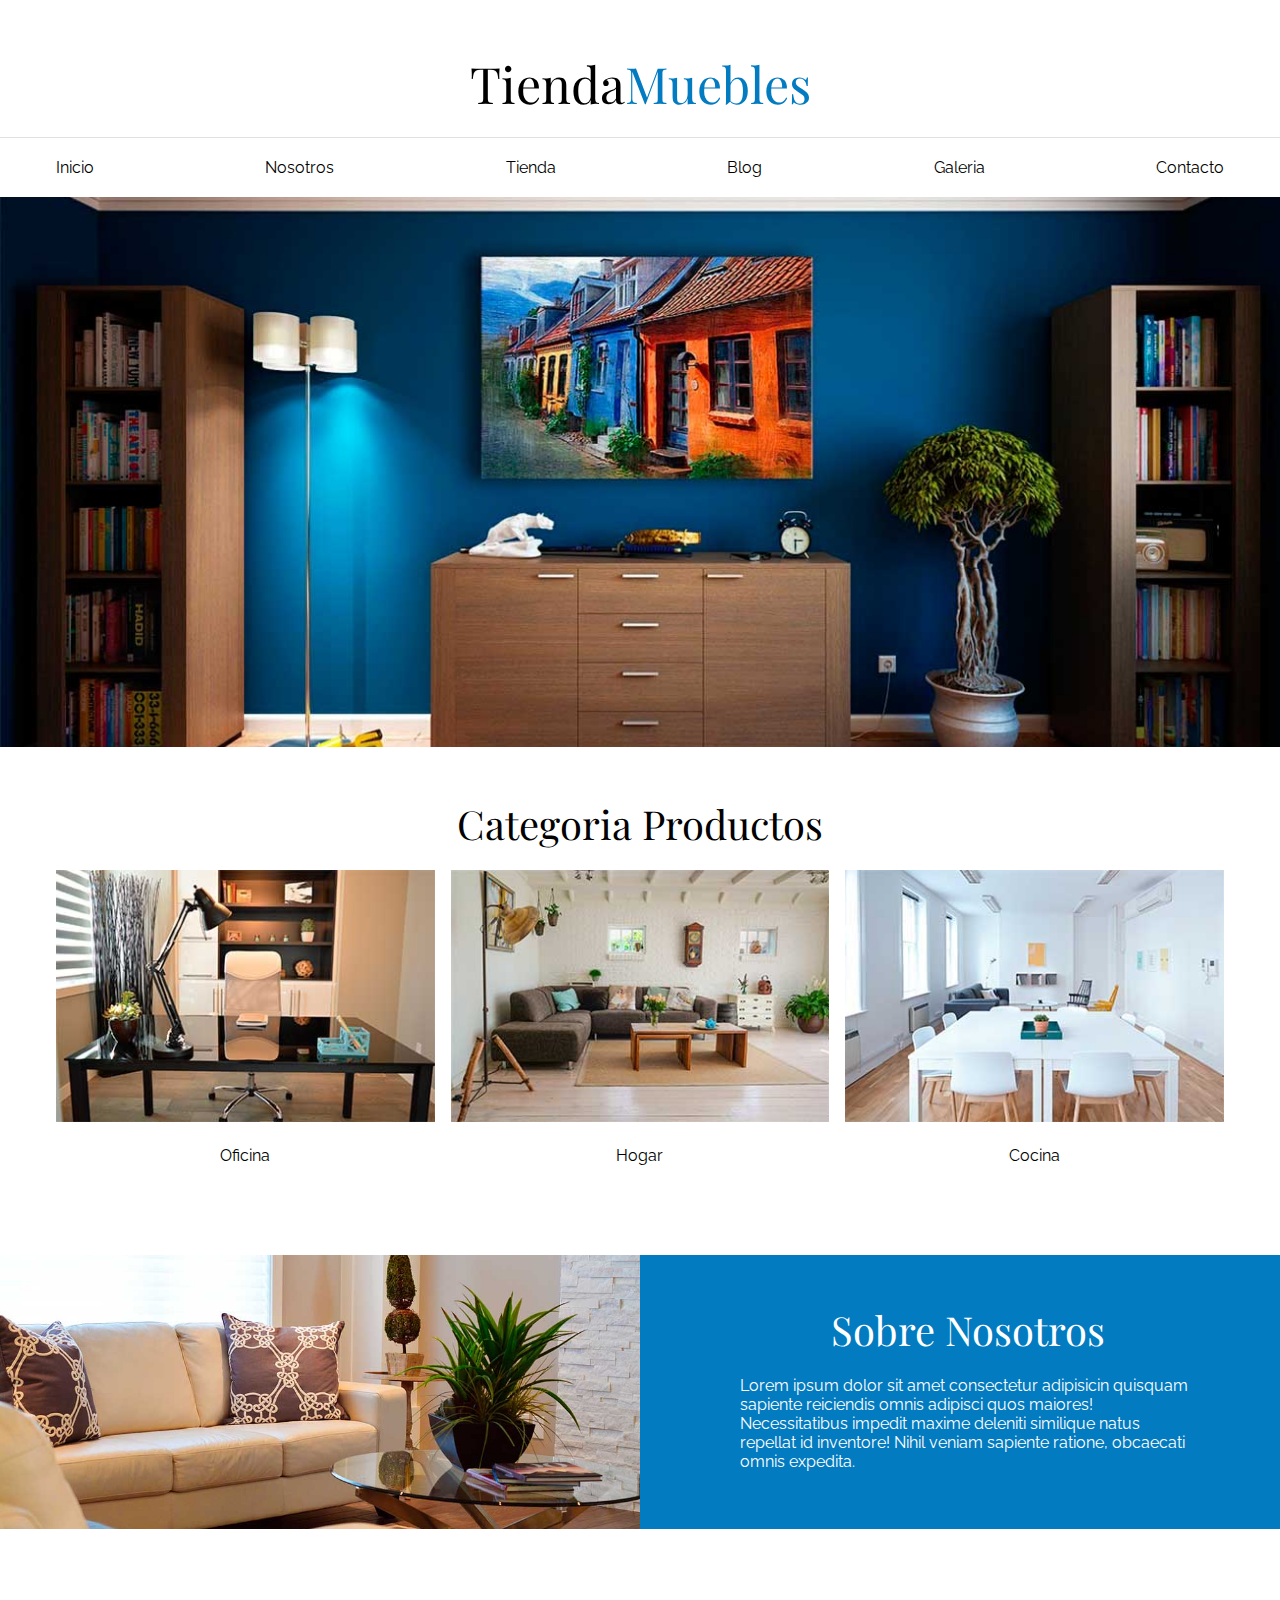
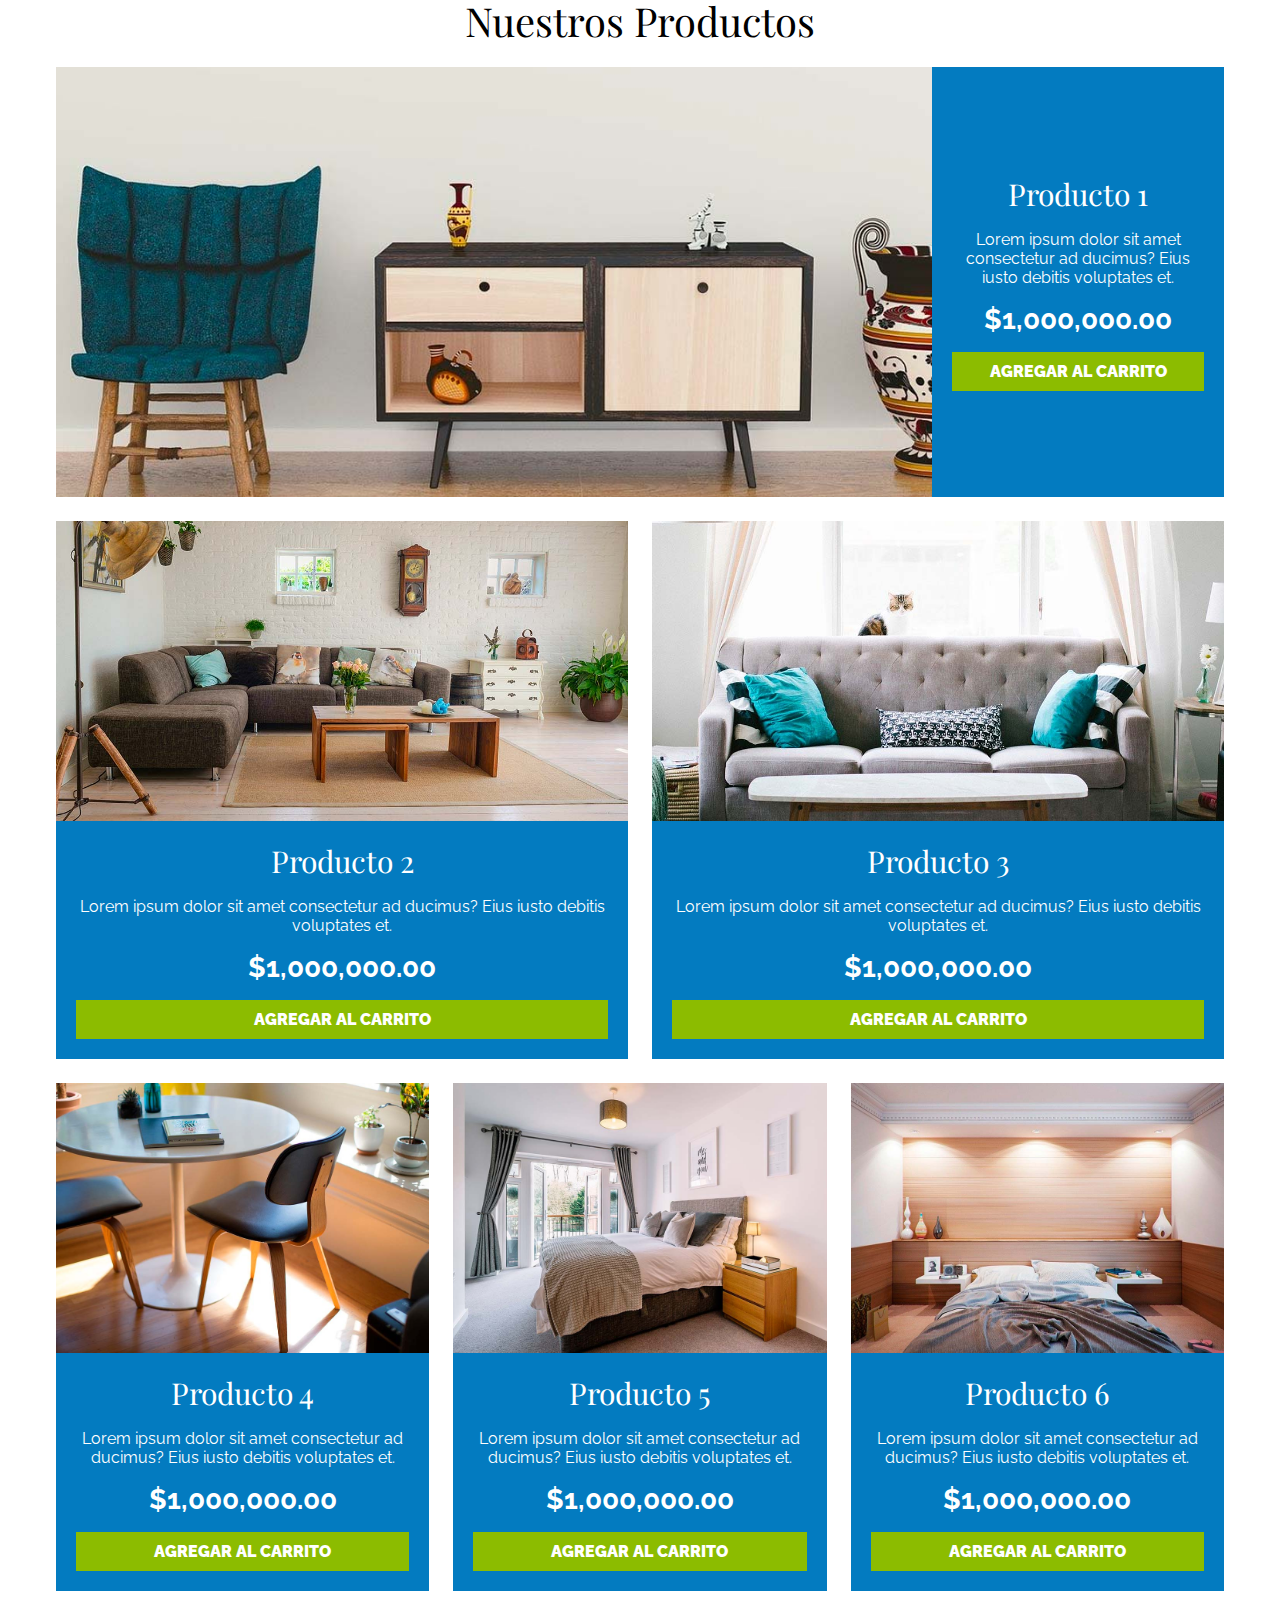
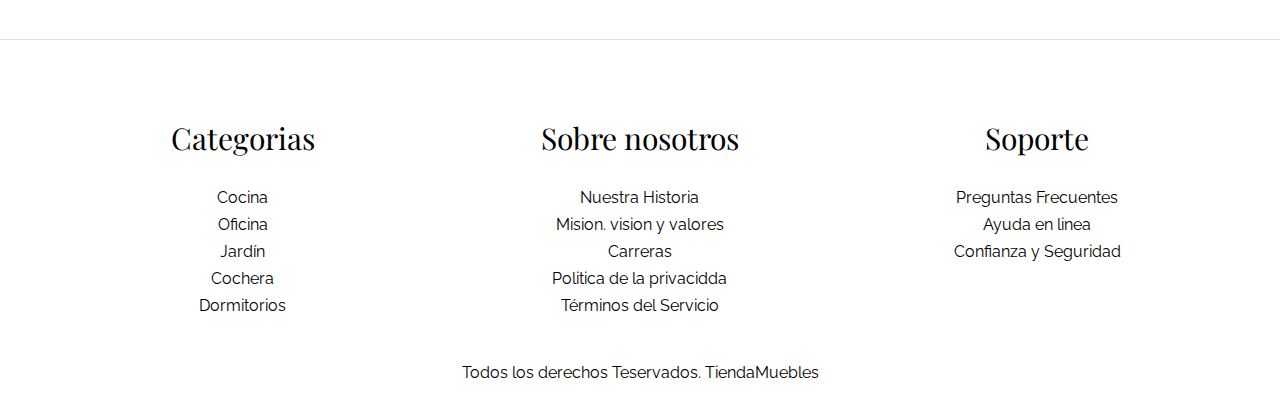
<file: index.html>
<!DOCTYPE html>
<html lang="es">
<head>
  <meta charset="UTF-8">
  <meta name="viewport" content="width=device-width, initial-scale=1.0">
  <link rel="preconnect" href="https://fonts.googleapis.com">
  <link rel="preconnect" href="https://fonts.gstatic.com" crossorigin>
  <link href="https://fonts.googleapis.com/css2?family=Playfair+Display:wght@700&family=Raleway:wght@400;900&display=swap"
  rel="stylesheet">
  <link rel="apple-touch-icon" sizes="57x57" href="./favicon/apple-icon-57x57.png">
  <link rel="apple-touch-icon" sizes="60x60" href="./favicon/apple-icon-60x60.png">
  <link rel="apple-touch-icon" sizes="72x72" href="./favicon/apple-icon-72x72.png">
  <link rel="apple-touch-icon" sizes="76x76" href="./favicon/apple-icon-76x76.png">
  <link rel="apple-touch-icon" sizes="114x114" href="./favicon/apple-icon-114x114.png">
  <link rel="apple-touch-icon" sizes="120x120" href="./favicon/apple-icon-120x120.png">
  <link rel="apple-touch-icon" sizes="144x144" href="./favicon/apple-icon-144x144.png">
  <link rel="apple-touch-icon" sizes="152x152" href="./favicon/apple-icon-152x152.png">
  <link rel="apple-touch-icon" sizes="180x180" href="./favicon/apple-icon-180x180.png">
  <link rel="icon" type="image/png" sizes="192x192" href="./favicon/android-icon-192x192.png">
  <link rel="icon" type="image/png" sizes="32x32" href="./favicon/favicon-32x32.png">
  <link rel="icon" type="image/png" sizes="96x96" href="./favicon/favicon-96x96.png">
  <link rel="icon" type="image/png" sizes="16x16" href="./favicon/favicon-16x16.png">
  <link rel="manifest" href="./favicon/manifest.json">
  <meta name="msapplication-TileColor" content="#ffffff">
  <meta name="msapplication-TileImage" content="./favicon/ms-icon-144x144.png">
  <meta name="theme-color" content="#ffffff">
  <link rel="stylesheet" href="./css/style.css">
  <title>E-commerce - Home</title>
</head>
<body class="body">
  <header class="header">
    <h1 class="titleOne txt-center">Tienda<span>Muebles</span></h1>
  </header>
  <div class="navigation">
    <div class="wrapper">
      <nav class="navMain" aria-label="Navegación principal">
        <a class="enlace" href="./index.html" aria-current="page">Inicio</a>
        <a class="enlace" href="./nosotros.html">Nosotros</a>
        <a class="enlace" href="./tienda.html">Tienda</a>
        <a class="enlace" href="./nuestro-blog.html">Blog</a>
        <a class="enlace" href="./galeria.html">Galeria</a>
        <a class="enlace" href="./contacto.html">Contacto</a>
      </nav>
    </div>
  </div>
  <div class="hero">
  </div>
  <main class="main">
    <section class="categoriaList" aria-labelledby="categoria-productos">
      <div class="wrapper">
        <h2 class="titleTwo txt-center" id="categoria-productos">Categoria Productos</h2>
        <div class="categoriaList-content">
          <div class="categoria">
            <div class="categoria-img">
              <img src="./image/categoria1.jpg" alt="Imagen de la categoria Oficina (Imagen de una oficina)" >
            </div>
            <a href="#" class="enlace">Oficina</a>
          </div>
          <div class="categoria">
            <div class="categoria-img">
              <img src="./image/categoria2.jpg" alt="Imagen de la categoria Hogar (Imagen de una Hogar)" >
            </div>
            <a href="#" class="enlace">Hogar</a>
          </div>
          <div class="categoria">
            <div class="categoria-img">
              <img src="./image/categoria3.jpg" alt="Imagen de la categoria Cocina (Imagen de una Cocina)" >
            </div>
            <a href="#" class="enlace">Cocina</a>
          </div>
        </div>
      </div>
    </section> <!-- fin de seccion categoria -->

    <section class="sobreNosotros" aria-labelledby="title-nosotros">
      <div class="sobreNosotros-img">
      </div>
      <div class="sobreNosotros-content">
        <div class="sobreNosotros-details">
          <h2 class="titleTwo txt-center" id="title-nosotros">Sobre Nosotros</h2>
          <p>Lorem ipsum dolor sit amet consectetur adipisicin quisquam sapiente reiciendis omnis adipisci quos maiores! Necessitatibus impedit maxime deleniti similique natus repellat id inventore! Nihil veniam sapiente ratione, obcaecati omnis expedita.</p>
        </div>
      </div>
    </section> <!-- fin de la seccion nosotros -->

    <section class="productoList" aria-labelledby="nuestros-productos">
      <div class="wrapper">
        <h2 class="titleTwo txt-center" id="nuestros-productos">Nuestros Productos</h2>
        <div class="productoList-content">
          <div class="producto-1 producto">
            <div class="producto-img">
              <img src="./image/producto1.jpg" alt="Repisa de manera color beigh con silla a su costado con asiento de peluche color verde oscuro
              con franjas negras">
            </div>
            <div class="producto-details">
              <h3 class="titleThree">Producto 1</h3>
              <p>Lorem ipsum dolor sit amet consectetur ad ducimus? Eius iusto debitis voluptates et.</p>
              <span class="producto-precio">$1,000,000.00</span>
              <a href="#" class="button">Agregar al carrito</a>
            </div>
          </div>
          <div class="producto-2 producto">
            <div class="producto-img">
              <img src="./image/producto2.jpg" alt="Mueble color marron rata">
            </div>
            <div class="producto-details">
              <h3 class="titleThree">Producto 2</h3>
              <p>Lorem ipsum dolor sit amet consectetur ad ducimus? Eius iusto debitis voluptates et.</p>
              <span class="producto-precio">$1,000,000.00</span>
              <a href="#" class="button">Agregar al carrito</a>
            </div> <!-- fin de producto 1 -->
          </div>
          <div class="producto-3 producto">
            <div class="producto-img">
              <img src="./image/producto3.jpg" alt="Mueble color gris claro">
            </div> <!-- fin de producto 2 -->
            <div class="producto-details">
              <h3 class="titleThree">Producto 3</h3>
              <p>Lorem ipsum dolor sit amet consectetur ad ducimus? Eius iusto debitis voluptates et.</p>
              <span class="producto-precio">$1,000,000.00</span>
              <a href="#" class="button">Agregar al carrito</a>
            </div>
          </div> <!-- fin de producto 3 -->
          <div class="producto-4 producto">
            <div class="producto-img">
              <img src="./image/producto4.jpg" alt="comedor con mesa de vidrio y sillas de madera con asiento color negro">
            </div>
            <div class="producto-details">
              <h3 class="titleThree">Producto 4</h3>
              <p>Lorem ipsum dolor sit amet consectetur ad ducimus? Eius iusto debitis voluptates et.</p>
              <span class="producto-precio">$1,000,000.00</span>
              <a href="#" class="button">Agregar al carrito</a>
            </div>
          </div> <!-- fin de producto 4 -->
          <div class="producto-5 producto">
            <div class="producto-img">
              <img src="./image/producto5.jpg" alt="Cama dos plazas">
            </div>
            <div class="producto-details">
              <h3 class="titleThree">Producto 5</h3>
              <p>Lorem ipsum dolor sit amet consectetur ad ducimus? Eius iusto debitis voluptates et.</p>
              <span class="producto-precio">$1,000,000.00</span>
              <a href="#" class="button">Agregar al carrito</a>
            </div>
          </div> <!-- fin de producto 5 -->
          <div class="producto-6 producto">
            <div class="producto-img">
              <img src="./image/producto6.jpg" alt="Cama tamaño king ">
            </div>
            <div class="producto-details">
              <h3 class="titleThree">Producto 6</h3>
              <p>Lorem ipsum dolor sit amet consectetur ad ducimus? Eius iusto debitis voluptates et.</p>
              <span class="producto-precio">$1,000,000.00</span>
              <a href="#" class="button">Agregar al carrito</a>
            </div>
          </div> <!-- fin de producto 6 -->
        </div>
      </div>
    </section> <!-- fin de la seccion productos -->
  </main>
  <footer class="footer">
    <div class="wrapper">
      <div class="footer-content">
        <div>
          <h3 class="titleThree">Categorias</h3>
          <nav class="footer-nav" aria-label="Categoria">
            <a href="Cocina" class="enlace">Cocina</a>
            <a href="Oficina" class="enlace">Oficina</a>
            <a href="Jardín" class="enlace">Jardín</a>
            <a href="Cochera" class="enlace">Cochera</a>
            <a href="Dormitorios" class="enlace">Dormitorios</a>
          </nav>
        </div> <!-- fin de la navegacion categorias -->
        <div>
          <h3 class="titleThree">Sobre nosotros</h3>
          <nav class="footer-nav" aria-label="Nosotros">
            <a href="Cocina" class="enlace">Nuestra Historia</a>
            <a href="Oficina" class="enlace">Mision. vision y valores</a>
            <a href="Jardín" class="enlace">Carreras</a>
            <a href="Cochera" class="enlace">Politica de la privacidda</a>
            <a href="Dormitorios" class="enlace">Términos del Servicio</a>
          </nav>
        </div> <!-- fin de la navegacion Sobre nosotros -->
        <div>
          <h3 class="titleThree">Soporte</h3>
          <nav class="footer-nav" aria-label="Soporte">
            <a href="Cocina" class="enlace">Preguntas Frecuentes</a>
            <a href="Oficina" class="enlace">Ayuda en linea</a>
            <a href="Jardín" class="enlace">Confianza y Seguridad</a>
          </nav>
        </div> <!-- fin de la navegacion Soporte -->
      </div><!-- fin de footer conteiner -->
      <div class="footer-copyright">
        <p>Todos los derechos Teservados. TiendaMuebles</p>
      </div>
    </div>
  </footer>

</body>
</html>
</file>
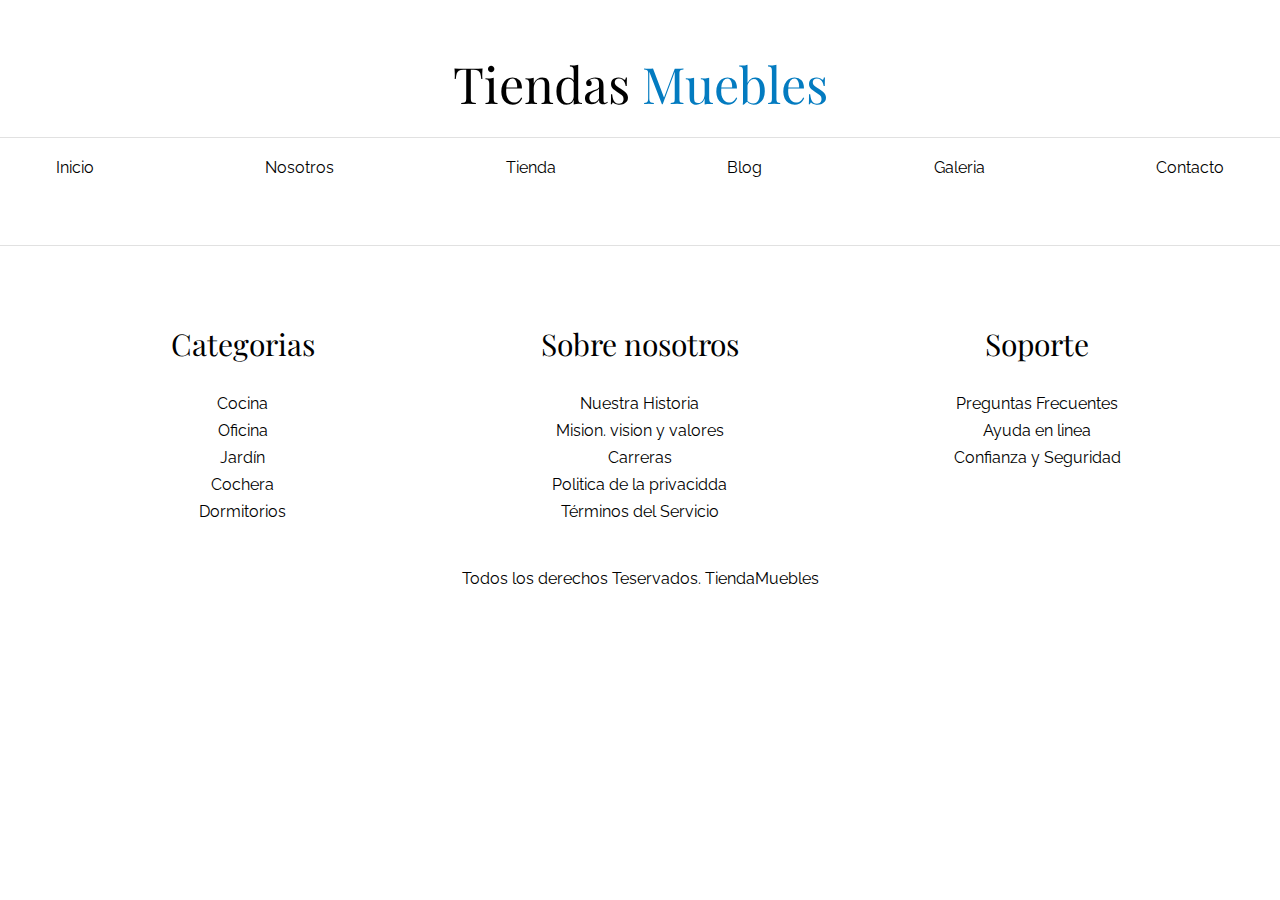
<file: base.html>
<!DOCTYPE html>
<html lang="es">

<head>
  <meta charset="UTF-8">
  <meta name="viewport" content="width=device-width, initial-scale=1.0">
  <link rel="preconnect" href="https://fonts.googleapis.com">
  <link rel="preconnect" href="https://fonts.gstatic.com" crossorigin>
  <link
    href="https://fonts.googleapis.com/css2?family=Playfair+Display:wght@700&family=Raleway:wght@400;900&display=swap"
    rel="stylesheet">
  <link rel="stylesheet" href="./css/style.css">
  <title>E-commerce - Home</title>
</head>

<body class="body">
  <div class="sticky">
    <header class="header">
      <h1 class="titleOne txt-center">Tiendas <span>Muebles</span></h1>
    </header>
    <div class="navigation">
      <div class="wrapper">
        <nav class="navMain" aria-label="Navegación principal">
          <a class="enlace" href="./index.html" aria-current="page">Inicio</a>
          <a class="enlace" href="./nosotros.html">Nosotros</a>
          <a class="enlace" href="./tienda.html">Tienda</a>
          <a class="enlace" href="./nuestro-blog.html">Blog</a>
          <a class="enlace" href="./galeria.html">Galeria</a>
          <a class="enlace" href="./contacto.html">Contacto</a>
        </nav>
      </div>
    </div>
  </div>
  <main class="main">

  </main>

  <footer class="footer">
    <div class="wrapper">
      <div class="footer-content">
        <div>
          <h3 class="titleThree">Categorias</h3>
          <nav class="footer-nav" aria-label="Categoria">
            <a href="Cocina" class="enlace">Cocina</a>
            <a href="Oficina" class="enlace">Oficina</a>
            <a href="Jardín" class="enlace">Jardín</a>
            <a href="Cochera" class="enlace">Cochera</a>
            <a href="Dormitorios" class="enlace">Dormitorios</a>
          </nav>
        </div> <!-- fin de la navegacion categorias -->
        <div>
          <h3 class="titleThree">Sobre nosotros</h3>
          <nav class="footer-nav" aria-label="Nosotros">
            <a href="Cocina" class="enlace">Nuestra Historia</a>
            <a href="Oficina" class="enlace">Mision. vision y valores</a>
            <a href="Jardín" class="enlace">Carreras</a>
            <a href="Cochera" class="enlace">Politica de la privacidda</a>
            <a href="Dormitorios" class="enlace">Términos del Servicio</a>
          </nav>
        </div> <!-- fin de la navegacion Sobre nosotros -->
        <div>
          <h3 class="titleThree">Soporte</h3>
          <nav class="footer-nav" aria-label="Soporte">
            <a href="Cocina" class="enlace">Preguntas Frecuentes</a>
            <a href="Oficina" class="enlace">Ayuda en linea</a>
            <a href="Jardín" class="enlace">Confianza y Seguridad</a>
          </nav>
        </div> <!-- fin de la navegacion Soporte -->
      </div><!-- fin de footer conteiner -->
      <div class="footer-copyright">
        <p>Todos los derechos Teservados. TiendaMuebles</p>
      </div>
    </div>
  </footer>
</body>
</html>
</file>
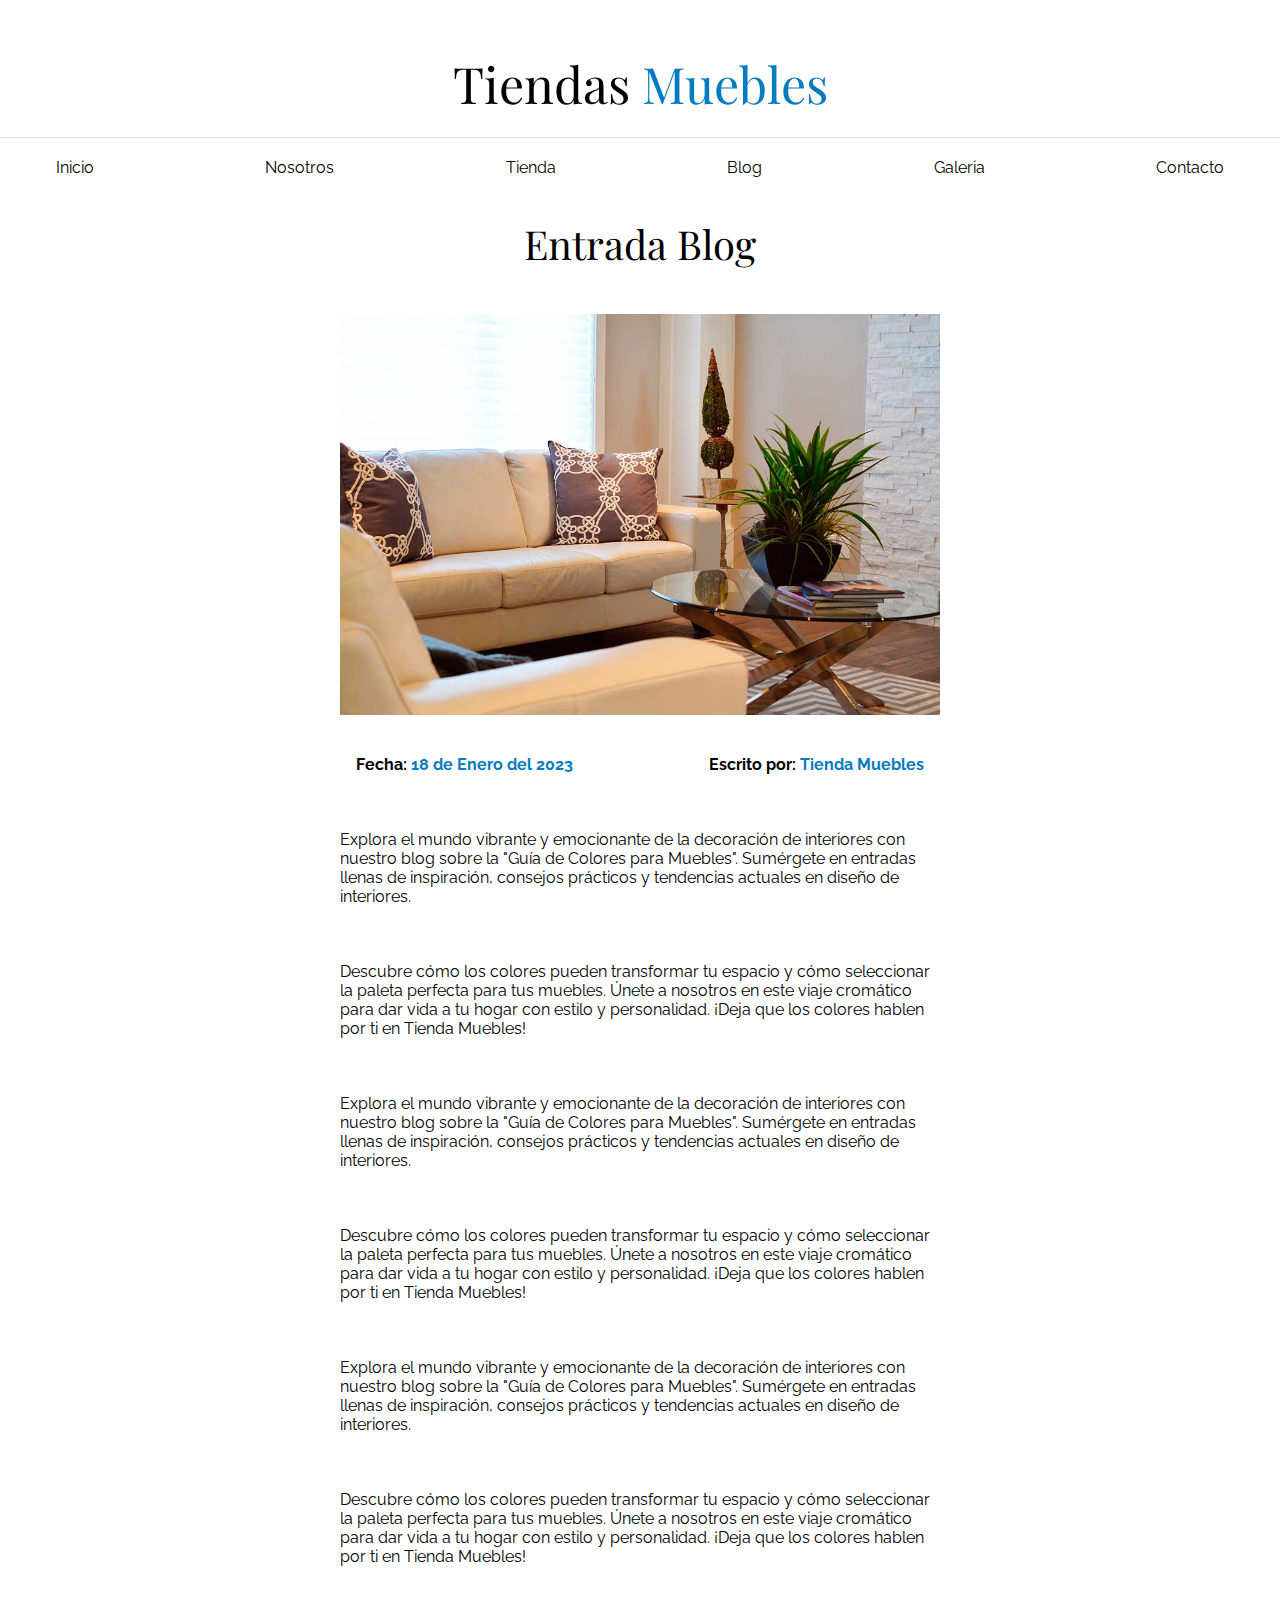
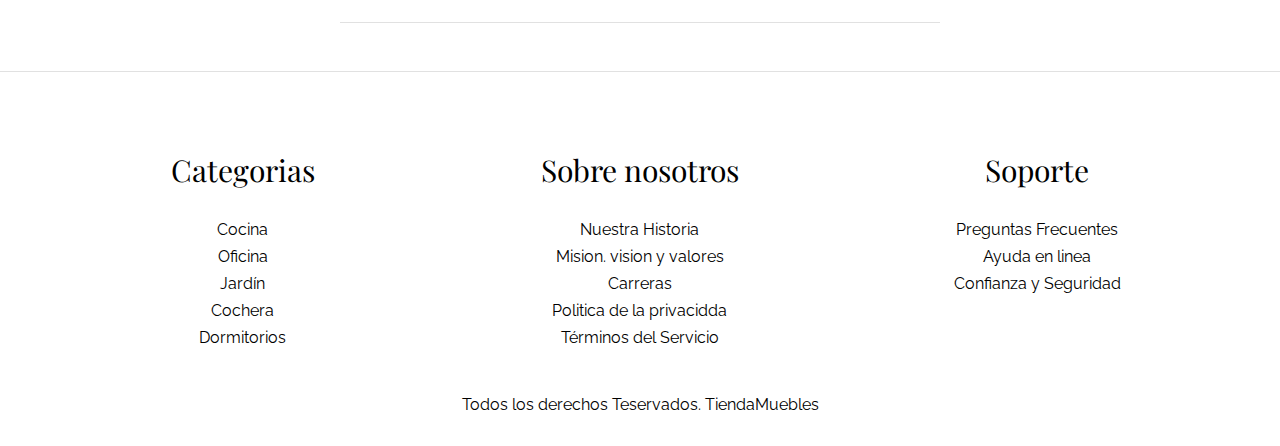
<file: blog.html>
<!DOCTYPE html>
<html lang="es">

<head>
  <meta charset="UTF-8">
  <meta name="viewport" content="width=device-width, initial-scale=1.0">
  <link rel="preconnect" href="https://fonts.googleapis.com">
  <link rel="preconnect" href="https://fonts.gstatic.com" crossorigin>
  <link
    href="https://fonts.googleapis.com/css2?family=Playfair+Display:wght@700&family=Raleway:wght@400;900&display=swap"
    rel="stylesheet">
  <link rel="stylesheet" href="./css/style.css">
  <link rel="apple-touch-icon" sizes="57x57" href="./favicon/apple-icon-57x57.png">
  <link rel="apple-touch-icon" sizes="60x60" href="./favicon/apple-icon-60x60.png">
  <link rel="apple-touch-icon" sizes="72x72" href="./favicon/apple-icon-72x72.png">
  <link rel="apple-touch-icon" sizes="76x76" href="./favicon/apple-icon-76x76.png">
  <link rel="apple-touch-icon" sizes="114x114" href="./favicon/apple-icon-114x114.png">
  <link rel="apple-touch-icon" sizes="120x120" href="./favicon/apple-icon-120x120.png">
  <link rel="apple-touch-icon" sizes="144x144" href="./favicon/apple-icon-144x144.png">
  <link rel="apple-touch-icon" sizes="152x152" href="./favicon/apple-icon-152x152.png">
  <link rel="apple-touch-icon" sizes="180x180" href="./favicon/apple-icon-180x180.png">
  <link rel="icon" type="image/png" sizes="192x192" href="./favicon/android-icon-192x192.png">
  <link rel="icon" type="image/png" sizes="32x32" href="./favicon/favicon-32x32.png">
  <link rel="icon" type="image/png" sizes="96x96" href="./favicon/favicon-96x96.png">
  <link rel="icon" type="image/png" sizes="16x16" href="./favicon/favicon-16x16.png">
  <link rel="manifest" href="./favicon/manifest.json">
  <meta name="msapplication-TileColor" content="#ffffff">
  <meta name="msapplication-TileImage" content="./favicon/ms-icon-144x144.png">
  <meta name="theme-color" content="#ffffff">
  <title>E-commerce - Entrada Blog</title>
</head>

<body class="body">
  <header class="header">
    <h1 class="titleOne txt-center">Tiendas <span>Muebles</span></h1>
  </header>
  <div class="navigation">
    <div class="wrapper">
      <nav class="navMain" aria-label="Navegación principal">
        <a class="enlace" href="./index.html" aria-current="page">Inicio</a>
        <a class="enlace" href="./nosotros.html">Nosotros</a>
        <a class="enlace" href="./tienda.html">Tienda</a>
        <a class="enlace" href="./nuestro-blog.html">Blog</a>
        <a class="enlace" href="./galeria.html">Galeria</a>
        <a class="enlace" href="./contacto.html">Contacto</a>
      </nav>
    </div>
  </div>
  <main class="main">
      <div class="wrapper">
        <div class="wrapper-small">
          <article class="blog">
            <h2 class="titleTwo txt-center">Entrada Blog</h2>
            <img src="./image/nosotros.jpg" alt="Mueble color beige">
            <div class="blog-meta">
              <p>Fecha: <span>18 de Enero del 2023</span></p>
              <p>Escrito por: <span>Tienda Muebles</span></p>
            </div>
            <div class="blog-description">
              <p>Explora el mundo vibrante y emocionante de la decoración de interiores con nuestro blog sobre la "Guía de Colores
                para
                Muebles". Sumérgete en entradas llenas de inspiración, consejos prácticos y tendencias actuales en diseño de
                interiores.</p>
              <p>Descubre cómo los colores pueden transformar tu espacio y cómo seleccionar la paleta perfecta para tus muebles.
                Únete a
                nosotros en este viaje cromático para dar vida a tu hogar con estilo y personalidad. ¡Deja que los colores hablen
                por ti
                en Tienda Muebles!</p>
              <p>Explora el mundo vibrante y emocionante de la decoración de interiores con nuestro blog sobre la "Guía de Colores
                para
                Muebles". Sumérgete en entradas llenas de inspiración, consejos prácticos y tendencias actuales en diseño de
                interiores.</p>
              <p>Descubre cómo los colores pueden transformar tu espacio y cómo seleccionar la paleta perfecta para tus muebles.
                Únete a
                nosotros en este viaje cromático para dar vida a tu hogar con estilo y personalidad. ¡Deja que los colores hablen
                por ti
                en Tienda Muebles!</p>
              <p>Explora el mundo vibrante y emocionante de la decoración de interiores con nuestro blog sobre la "Guía de Colores
                para
                Muebles". Sumérgete en entradas llenas de inspiración, consejos prácticos y tendencias actuales en diseño de
                interiores.</p>
              <p>Descubre cómo los colores pueden transformar tu espacio y cómo seleccionar la paleta perfecta para tus muebles.
                Únete a
                nosotros en este viaje cromático para dar vida a tu hogar con estilo y personalidad. ¡Deja que los colores hablen
                por ti
                en Tienda Muebles!</p>
            </div>
          </article>
        </div>
      </div>
    </div>
  </main>

  <footer class="footer">
    <div class="wrapper">
      <div class="footer-content">
        <div>
          <h3 class="titleThree">Categorias</h3>
          <nav class="footer-nav" aria-label="Categoria">
            <a href="Cocina" class="enlace">Cocina</a>
            <a href="Oficina" class="enlace">Oficina</a>
            <a href="Jardín" class="enlace">Jardín</a>
            <a href="Cochera" class="enlace">Cochera</a>
            <a href="Dormitorios" class="enlace">Dormitorios</a>
          </nav>
        </div> <!-- fin de la navegacion categorias -->
        <div>
          <h3 class="titleThree">Sobre nosotros</h3>
          <nav class="footer-nav" aria-label="Nosotros">
            <a href="Cocina" class="enlace">Nuestra Historia</a>
            <a href="Oficina" class="enlace">Mision. vision y valores</a>
            <a href="Jardín" class="enlace">Carreras</a>
            <a href="Cochera" class="enlace">Politica de la privacidda</a>
            <a href="Dormitorios" class="enlace">Términos del Servicio</a>
          </nav>
        </div> <!-- fin de la navegacion Sobre nosotros -->
        <div>
          <h3 class="titleThree">Soporte</h3>
          <nav class="footer-nav" aria-label="Soporte">
            <a href="Cocina" class="enlace">Preguntas Frecuentes</a>
            <a href="Oficina" class="enlace">Ayuda en linea</a>
            <a href="Jardín" class="enlace">Confianza y Seguridad</a>
          </nav>
        </div> <!-- fin de la navegacion Soporte -->
      </div><!-- fin de footer conteiner -->
      <div class="footer-copyright">
        <p>Todos los derechos Teservados. TiendaMuebles</p>
      </div>
    </div>
  </footer>

</body>

</html>
</file>
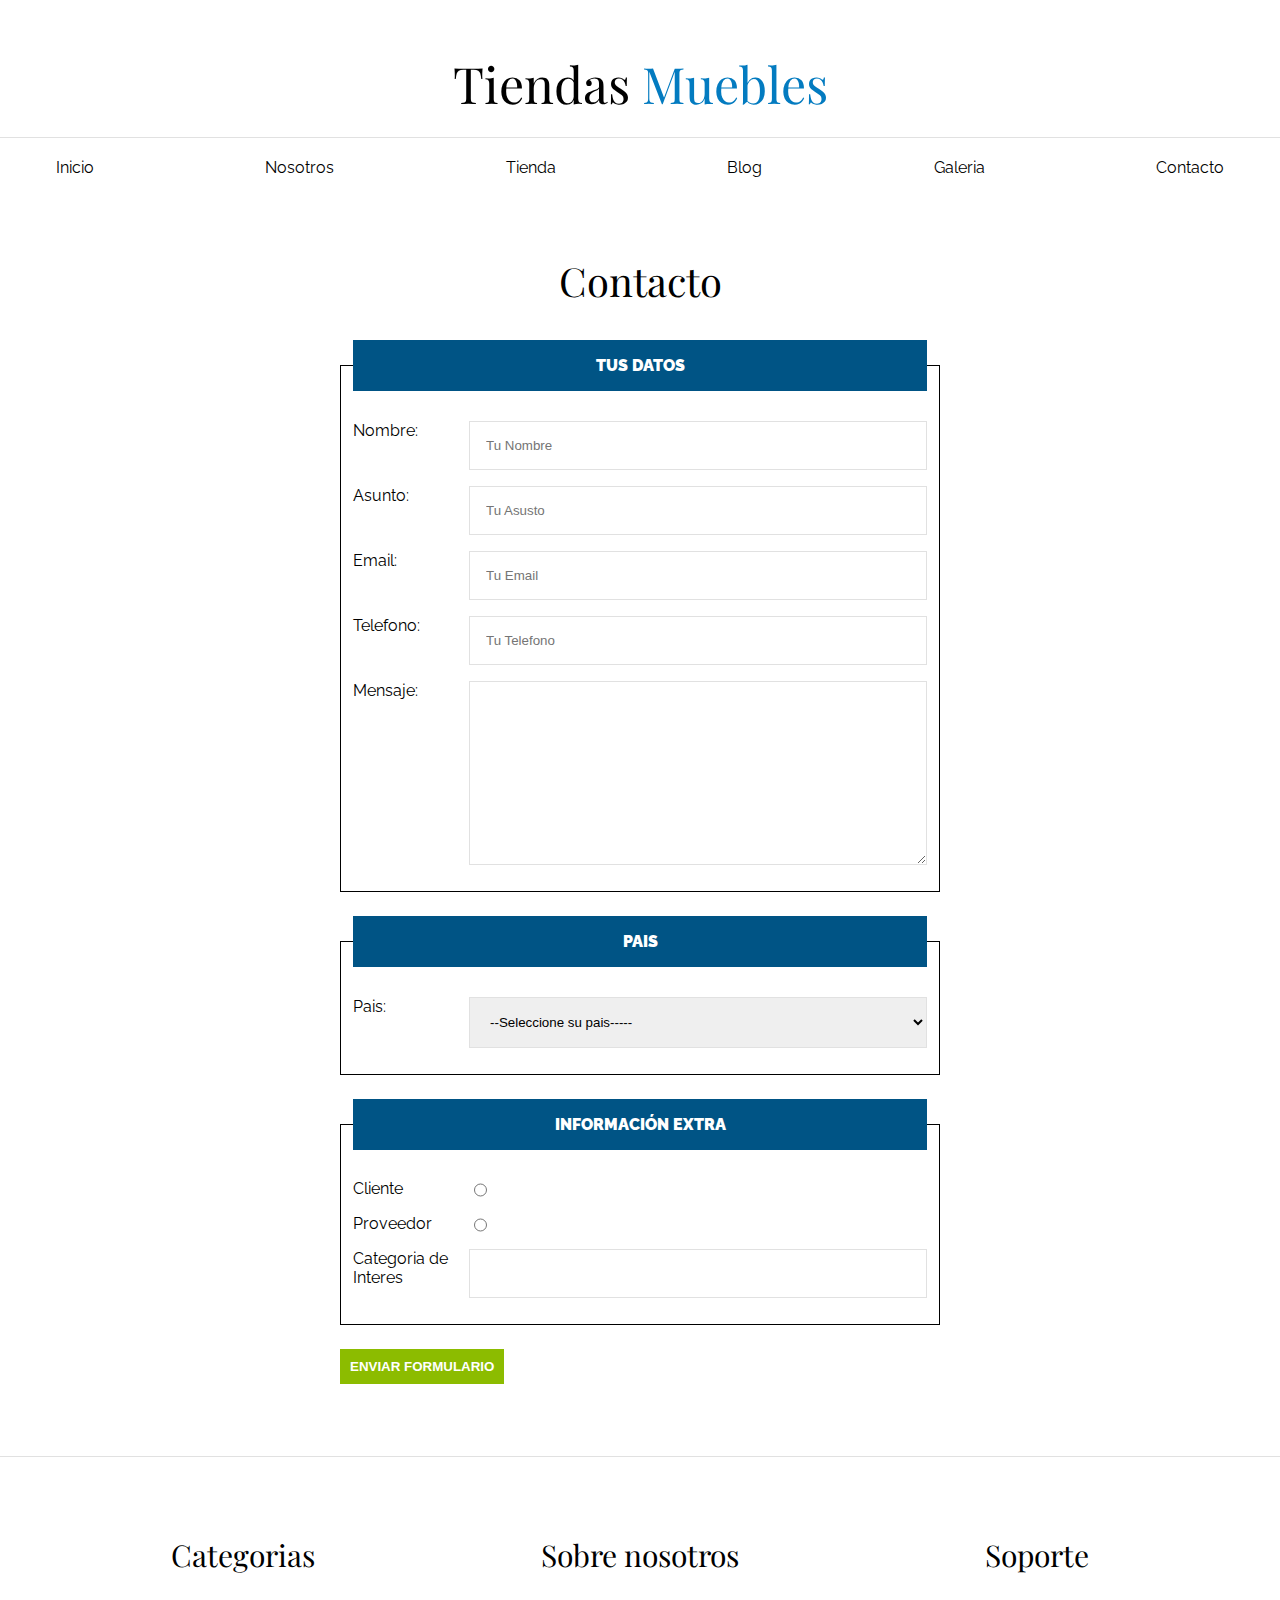
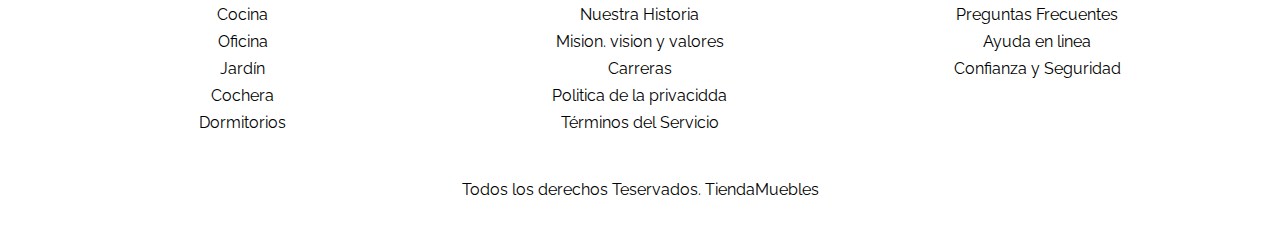
<file: contacto.html>
<!DOCTYPE html>
<html lang="es">

<head>
  <meta charset="UTF-8">
  <meta name="viewport" content="width=device-width, initial-scale=1.0">
  <link rel="preconnect" href="https://fonts.googleapis.com">
  <link rel="preconnect" href="https://fonts.gstatic.com" crossorigin>
  <link
    href="https://fonts.googleapis.com/css2?family=Playfair+Display:wght@700&family=Raleway:wght@400;900&display=swap"
    rel="stylesheet">
  <link rel="apple-touch-icon" sizes="57x57" href="./favicon/apple-icon-57x57.png">
  <link rel="apple-touch-icon" sizes="60x60" href="./favicon/apple-icon-60x60.png">
  <link rel="apple-touch-icon" sizes="72x72" href="./favicon/apple-icon-72x72.png">
  <link rel="apple-touch-icon" sizes="76x76" href="./favicon/apple-icon-76x76.png">
  <link rel="apple-touch-icon" sizes="114x114" href="./favicon/apple-icon-114x114.png">
  <link rel="apple-touch-icon" sizes="120x120" href="./favicon/apple-icon-120x120.png">
  <link rel="apple-touch-icon" sizes="144x144" href="./favicon/apple-icon-144x144.png">
  <link rel="apple-touch-icon" sizes="152x152" href="./favicon/apple-icon-152x152.png">
  <link rel="apple-touch-icon" sizes="180x180" href="./favicon/apple-icon-180x180.png">
  <link rel="icon" type="image/png" sizes="192x192" href="./favicon/android-icon-192x192.png">
  <link rel="icon" type="image/png" sizes="32x32" href="./favicon/favicon-32x32.png">
  <link rel="icon" type="image/png" sizes="96x96" href="./favicon/favicon-96x96.png">
  <link rel="icon" type="image/png" sizes="16x16" href="./favicon/favicon-16x16.png">
  <link rel="manifest" href="./favicon/manifest.json">
  <meta name="msapplication-TileColor" content="#ffffff">
  <meta name="msapplication-TileImage" content="./favicon/ms-icon-144x144.png">
  <meta name="theme-color" content="#ffffff">
  <link rel="stylesheet" href="./css/style.css">
  <title>E-commerce - Contacto</title>
</head>

<body class="body">
  <header class="header">
    <h1 class="titleOne txt-center">Tiendas <span>Muebles</span></h1>
  </header>
  <div class="navigation">
    <div class="wrapper">
      <nav class="navMain" aria-label="Navegación principal">
        <a class="enlace" href="./index.html">Inicio</a>
        <a class="enlace" href="./nosotros.html">Nosotros</a>
        <a class="enlace" href="./tienda.html">Tienda</a>
        <a class="enlace" href="./nuestro-blog.html">Blog</a>
        <a class="enlace" href="./galeria.html">Galeria</a>
        <a class="enlace" href="./contacto.html" aria-current="page">Contacto</a>
      </nav>
    </div>
  </div>
  <main class="main">
    <div class="contacto">
      <h2 class="titleTwo txt-center">Contacto</h2>
      <div class="contacto-content">
        <form class="form">
          <fieldset>
            <legend>Tus datos</legend>
            <div class="campo">
              <label for="name">Nombre:</label>
              <input type="text" placeholder="Tu Nombre" id="name" name="name" required>
            </div>
            <div class="campo">
              <label for="asunto">Asunto:</label>
              <input type="text" name="asunto" placeholder="Tu Asusto" id="asunto" required>
            </div>
            <div class="campo">
              <label for="email">Email:</label>
              <input type="email" placeholder="Tu Email" name="email" id="email" required>
            </div>
            <div class="campo">
              <label for="tel">Telefono:</label>
              <input type="tel" placeholder="Tu Telefono" id="tel" name="tel" required>
            </div>
            <div class="campo">
              <label for="mensaje">Mensaje:</label>
              <textarea name="mensaje" name="mensaje" id="Mensaje" cols="30" rows="10" required></textarea>
            </div>
          </fieldset>
          <fieldset>
            <legend>Pais</legend>
            <div class="campo">
              <label for="pais">Pais:</label>
              <select name="pais" name="pais" id="pais" required>
                <option value="" disabled selected>--Seleccione su pais-----</option>
                <option value="PR">Perú</option>
                <option value="CO">Columbia</option>
                <option value="AR">Argentina</option>
                <option value="CL">Chile</option>
                <option value="ES">España</option>
                <option value="PG">Paraguay</option>
              </select>
            </div>
          </fieldset>
          <fieldset>
            <legend>Información extra</legend>
            <div class="campo">
              <label for="cliente">Cliente</label>
              <input type="radio" id="cliente" name="youre">
            </div>
            <div class="campo">
              <label for="proveedor">Proveedor</label>
              <input type="radio" id="proveedor" name="youre">
            </div>
            <div class="campo">
              <label for="categoria-choise">Categoria de Interes</label>
              <input list="categoria-options" name="categoria-choise" id="categoria-choise">
              <datalist id="categoria-options">
                <option value="Cocina">Cocina</option>
                <option value="Sala">Sala</option>
                <option value="Oficina">Oficina</option>
                <option value="Patio">Patio</option>
                <option value="Sala de start">Sala de start</option>
              </datalist>
            </div>
          </fieldset>
          <input class="button" type="submit" value="ENVIAR FORMULARIO">
        </form>
      </div>
    </div>
  </main>

  <footer class="footer">
    <div class="wrapper">
      <div class="footer-content">
        <div>
          <h3 class="titleThree">Categorias</h3>
          <nav class="footer-nav" aria-label="Categoria">
            <a href="Cocina" class="enlace">Cocina</a>
            <a href="Oficina" class="enlace">Oficina</a>
            <a href="Jardín" class="enlace">Jardín</a>
            <a href="Cochera" class="enlace">Cochera</a>
            <a href="Dormitorios" class="enlace">Dormitorios</a>
          </nav>
        </div> <!-- fin de la navegacion categorias -->
        <div>
          <h3 class="titleThree">Sobre nosotros</h3>
          <nav class="footer-nav" aria-label="Nosotros">
            <a href="Cocina" class="enlace">Nuestra Historia</a>
            <a href="Oficina" class="enlace">Mision. vision y valores</a>
            <a href="Jardín" class="enlace">Carreras</a>
            <a href="Cochera" class="enlace">Politica de la privacidda</a>
            <a href="Dormitorios" class="enlace">Términos del Servicio</a>
          </nav>
        </div> <!-- fin de la navegacion Sobre nosotros -->
        <div>
          <h3 class="titleThree">Soporte</h3>
          <nav class="footer-nav" aria-label="Soporte">
            <a href="Cocina" class="enlace">Preguntas Frecuentes</a>
            <a href="Oficina" class="enlace">Ayuda en linea</a>
            <a href="Jardín" class="enlace">Confianza y Seguridad</a>
          </nav>
        </div> <!-- fin de la navegacion Soporte -->
      </div><!-- fin de footer conteiner -->
      <div class="footer-copyright">
        <p>Todos los derechos Teservados. TiendaMuebles</p>
      </div>
    </div>
  </footer>

</body>

</html>
</file>
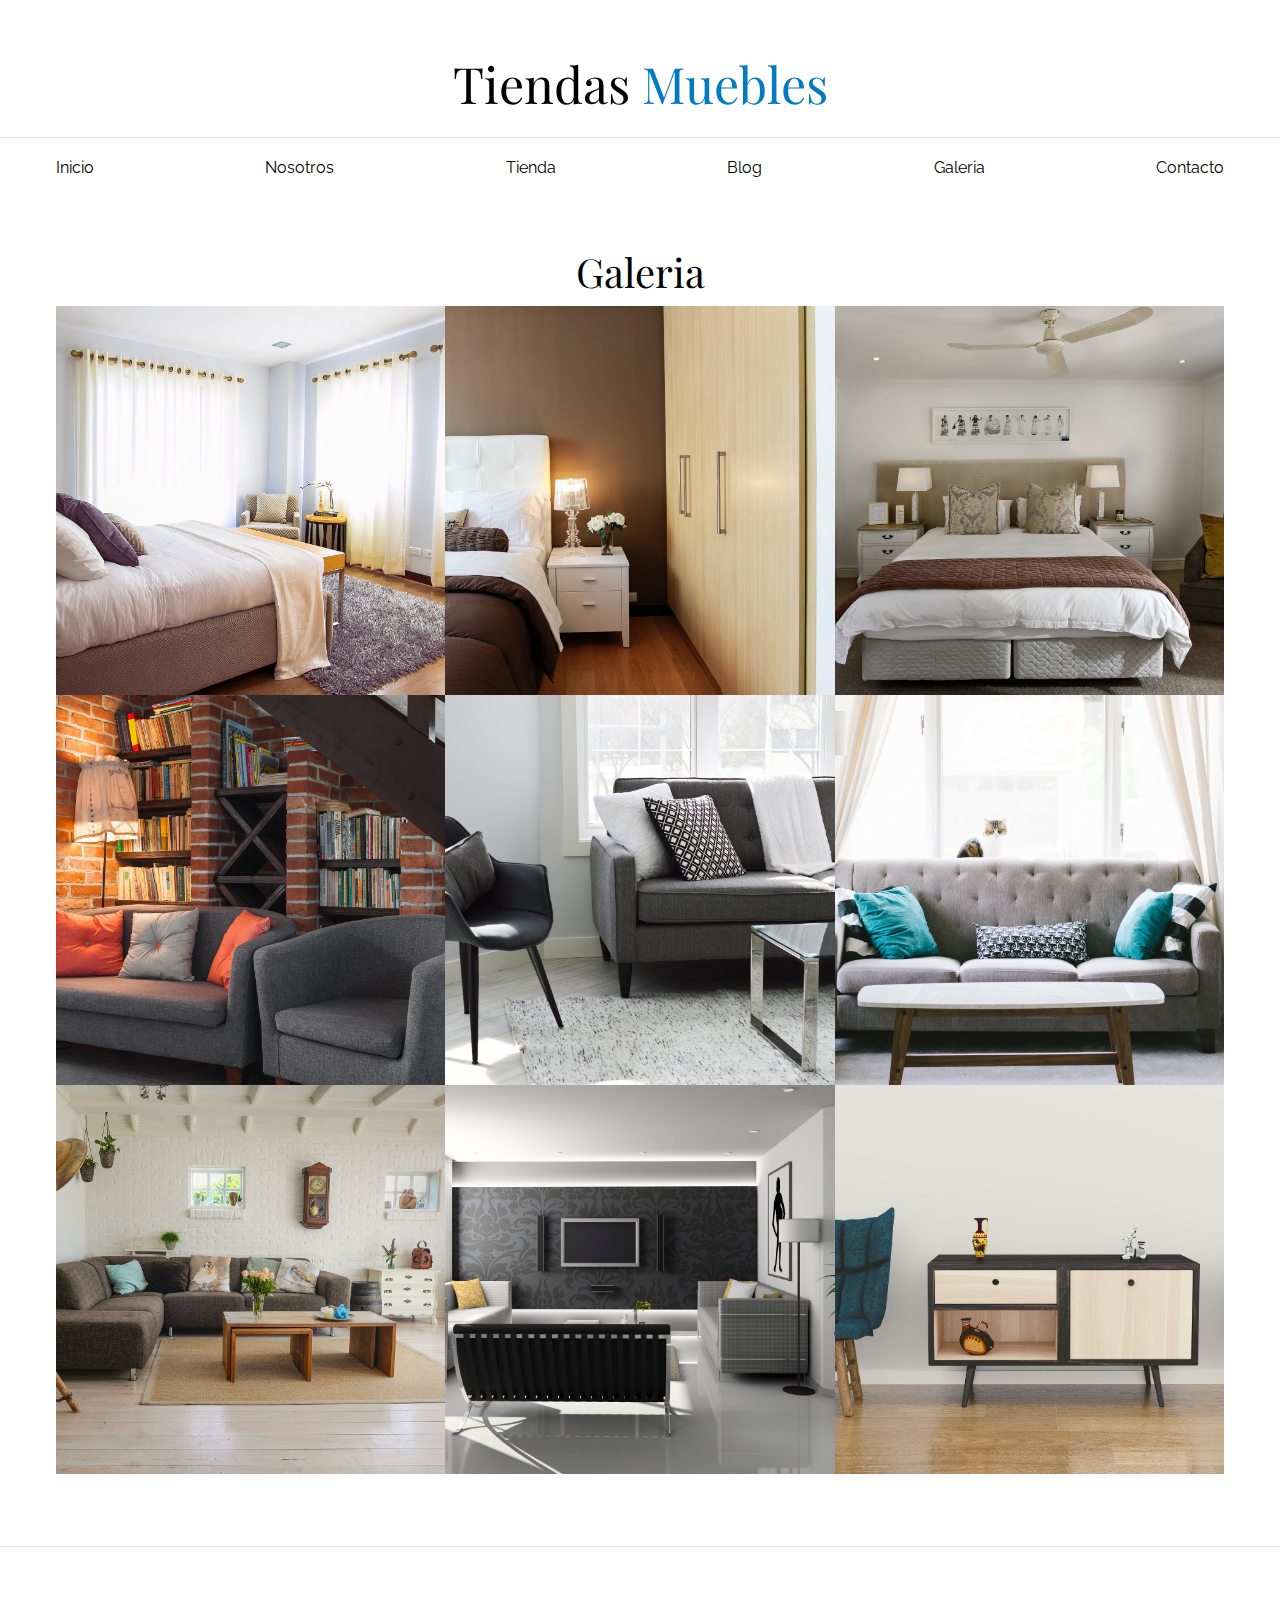
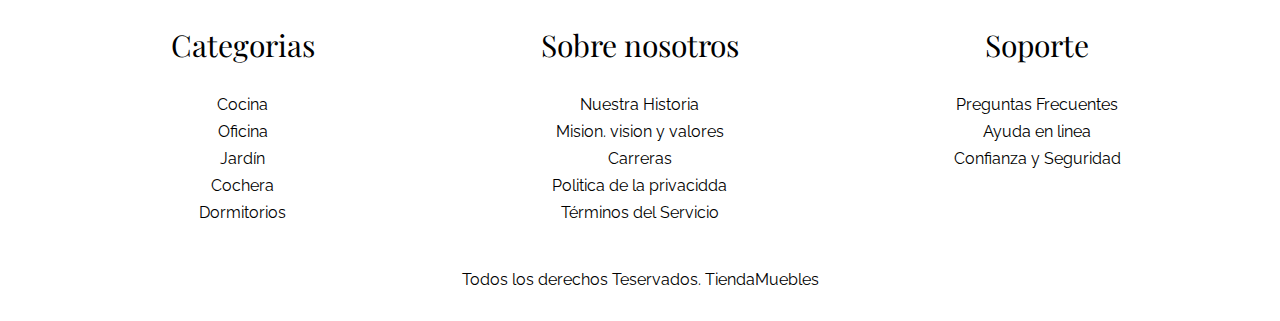
<file: galeria.html>
<!DOCTYPE html>
<html lang="es">

<head>
  <meta charset="UTF-8">
  <meta name="viewport" content="width=device-width, initial-scale=1.0">
  <link rel="preconnect" href="https://fonts.googleapis.com">
  <link rel="preconnect" href="https://fonts.gstatic.com" crossorigin>
  <link
    href="https://fonts.googleapis.com/css2?family=Playfair+Display:wght@700&family=Raleway:wght@400;900&display=swap"
    rel="stylesheet">
  <link rel="apple-touch-icon" sizes="57x57" href="./favicon/apple-icon-57x57.png">
  <link rel="apple-touch-icon" sizes="60x60" href="./favicon/apple-icon-60x60.png">
  <link rel="apple-touch-icon" sizes="72x72" href="./favicon/apple-icon-72x72.png">
  <link rel="apple-touch-icon" sizes="76x76" href="./favicon/apple-icon-76x76.png">
  <link rel="apple-touch-icon" sizes="114x114" href="./favicon/apple-icon-114x114.png">
  <link rel="apple-touch-icon" sizes="120x120" href="./favicon/apple-icon-120x120.png">
  <link rel="apple-touch-icon" sizes="144x144" href="./favicon/apple-icon-144x144.png">
  <link rel="apple-touch-icon" sizes="152x152" href="./favicon/apple-icon-152x152.png">
  <link rel="apple-touch-icon" sizes="180x180" href="./favicon/apple-icon-180x180.png">
  <link rel="icon" type="image/png" sizes="192x192" href="./favicon/android-icon-192x192.png">
  <link rel="icon" type="image/png" sizes="32x32" href="./favicon/favicon-32x32.png">
  <link rel="icon" type="image/png" sizes="96x96" href="./favicon/favicon-96x96.png">
  <link rel="icon" type="image/png" sizes="16x16" href="./favicon/favicon-16x16.png">
  <link rel="manifest" href="./favicon/manifest.json">
  <meta name="msapplication-TileColor" content="#ffffff">
  <meta name="msapplication-TileImage" content="./favicon/ms-icon-144x144.png">
  <meta name="theme-color" content="#ffffff">
  <link rel="stylesheet" href="./css/style.css">
  <title>E-commerce - Galeria</title>
</head>

<body class="body">
  <header class="header">
    <h1 class="titleOne txt-center">Tiendas <span>Muebles</span></h1>
  </header>
  <div class="navigation">
    <div class="wrapper">
      <nav class="navMain" aria-label="Navegación principal">
        <a class="enlace" href="./index.html">Inicio</a>
        <a class="enlace" href="./nosotros.html">Nosotros</a>
        <a class="enlace" href="./tienda.html">Tienda</a>
        <a class="enlace" href="./nuestro-blog.html">Blog</a>
        <a class="enlace" href="./galeria.html" aria-current="page">Galeria</a>
        <a class="enlace" href="./contacto.html">Contacto</a>
      </nav>
    </div>
  </div>
  <main class="main">
    <div class="wrapper">
      <div class="galeria">
        <h2 class="titleTwo txt-center">Galeria</h2>
          <ul class="galeria-layout">
            <li><a href="./image/galeria_01.jpg"><img src="./image/galeria_01.jpg" alt="Imagen galeria 1"></a></li>
            <li><a href="./image/galeria_02.jpg"><img src="./image/galeria_02.jpg" alt="Imagen galeria 1"></a></li>
            <li><a href="./image/galeria_03.jpg"><img src="./image/galeria_03.jpg" alt="Imagen galeria 1"></a></li>
            <li><a href="./image/galeria_04.jpg"><img src="./image/galeria_04.jpg" alt="Imagen galeria 1"></a></li>
            <li><a href="./image/galeria_05.jpg"><img src="./image/galeria_05.jpg" alt="Imagen galeria 1"></a></li>
            <li><a href="./image/galeria_06.jpg"><img src="./image/galeria_06.jpg" alt="Imagen galeria 1"></a></li>
            <li><a href="./image/galeria_07.jpg"><img src="./image/galeria_07.jpg" alt="Imagen galeria 1"></a></li>
            <li><a href="./image/galeria_08.jpg"><img src="./image/galeria_08.jpg" alt="Imagen galeria 1"></a></li>
            <li><a href="./image/galeria_09.jpg"><img src="./image/galeria_09.jpg" alt="Imagen galeria 1"></a></li>
          </ul>
      </div>
    </div>
  </main>

  <footer class="footer">
    <div class="wrapper">
      <div class="footer-content">
        <div>
          <h3 class="titleThree">Categorias</h3>
          <nav class="footer-nav" aria-label="Categoria">
            <a href="Cocina" class="enlace">Cocina</a>
            <a href="Oficina" class="enlace">Oficina</a>
            <a href="Jardín" class="enlace">Jardín</a>
            <a href="Cochera" class="enlace">Cochera</a>
            <a href="Dormitorios" class="enlace">Dormitorios</a>
          </nav>
        </div> <!-- fin de la navegacion categorias -->
        <div>
          <h3 class="titleThree">Sobre nosotros</h3>
          <nav class="footer-nav" aria-label="Nosotros">
            <a href="Cocina" class="enlace">Nuestra Historia</a>
            <a href="Oficina" class="enlace">Mision. vision y valores</a>
            <a href="Jardín" class="enlace">Carreras</a>
            <a href="Cochera" class="enlace">Politica de la privacidda</a>
            <a href="Dormitorios" class="enlace">Términos del Servicio</a>
          </nav>
        </div> <!-- fin de la navegacion Sobre nosotros -->
        <div>
          <h3 class="titleThree">Soporte</h3>
          <nav class="footer-nav" aria-label="Soporte">
            <a href="Cocina" class="enlace">Preguntas Frecuentes</a>
            <a href="Oficina" class="enlace">Ayuda en linea</a>
            <a href="Jardín" class="enlace">Confianza y Seguridad</a>
          </nav>
        </div> <!-- fin de la navegacion Soporte -->
      </div><!-- fin de footer conteiner -->
      <div class="footer-copyright">
        <p>Todos los derechos Teservados. TiendaMuebles</p>
      </div>
    </div>
  </footer>

</body>

</html>
</file>
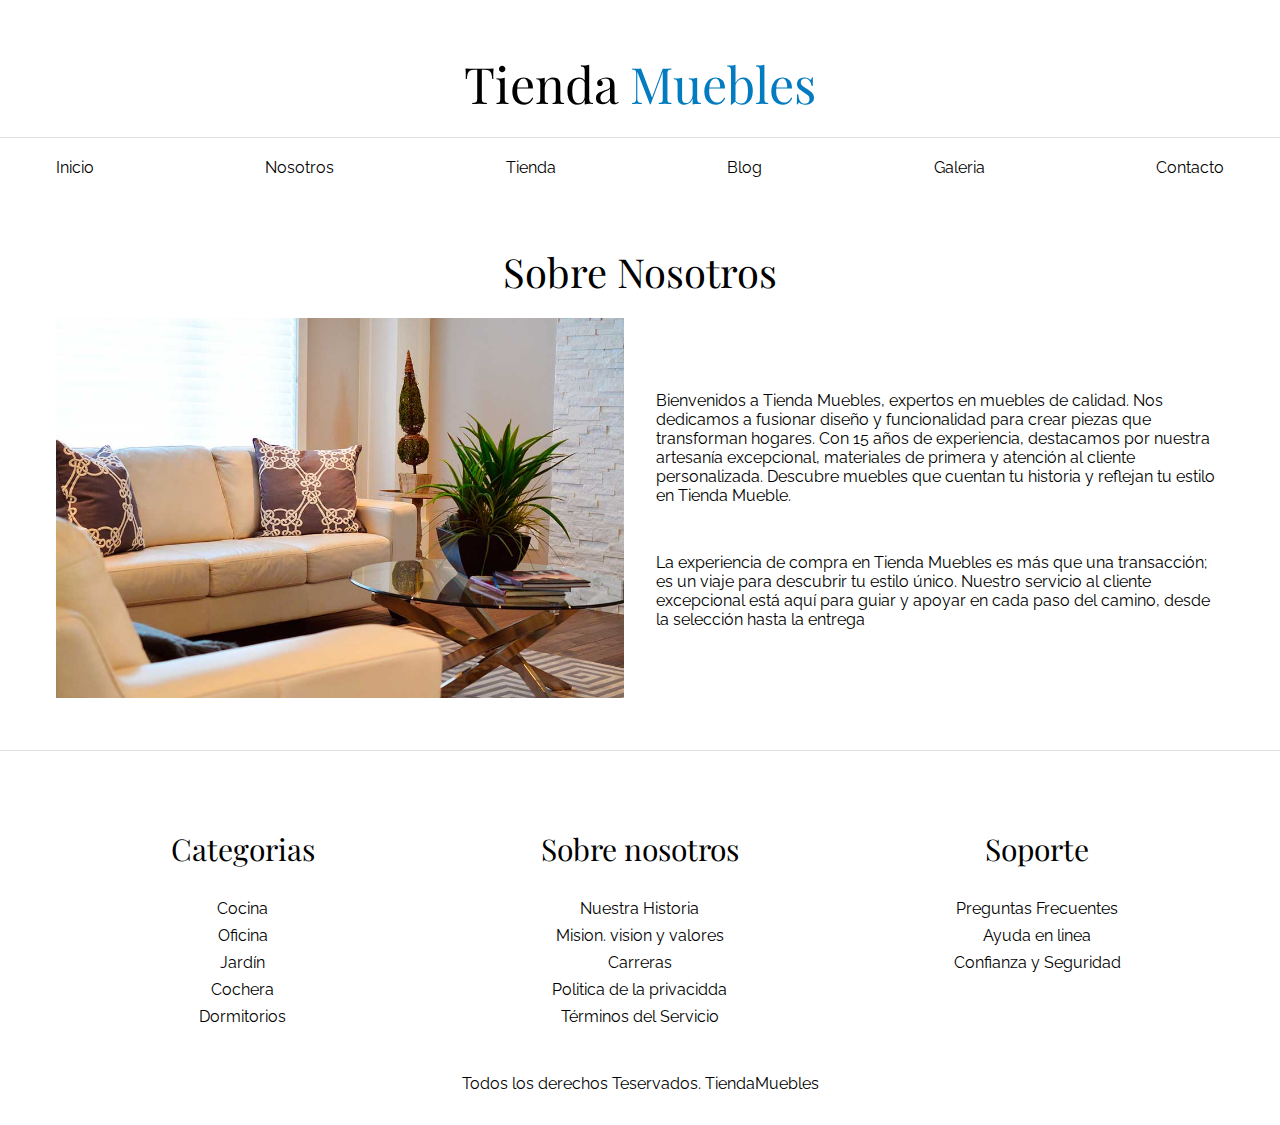
<file: nosotros.html>
<!DOCTYPE html>
<html lang="es">

<head>
  <meta charset="UTF-8">
  <meta name="viewport" content="width=device-width, initial-scale=1.0">
  <link rel="preconnect" href="https://fonts.googleapis.com">
  <link rel="preconnect" href="https://fonts.gstatic.com" crossorigin>
  <link
    href="https://fonts.googleapis.com/css2?family=Playfair+Display:wght@700&family=Raleway:wght@400;900&display=swap"
    rel="stylesheet">
    <link rel="apple-touch-icon" sizes="57x57" href="./favicon/apple-icon-57x57.png">
    <link rel="apple-touch-icon" sizes="60x60" href="./favicon/apple-icon-60x60.png">
    <link rel="apple-touch-icon" sizes="72x72" href="./favicon/apple-icon-72x72.png">
    <link rel="apple-touch-icon" sizes="76x76" href="./favicon/apple-icon-76x76.png">
    <link rel="apple-touch-icon" sizes="114x114" href="./favicon/apple-icon-114x114.png">
    <link rel="apple-touch-icon" sizes="120x120" href="./favicon/apple-icon-120x120.png">
    <link rel="apple-touch-icon" sizes="144x144" href="./favicon/apple-icon-144x144.png">
    <link rel="apple-touch-icon" sizes="152x152" href="./favicon/apple-icon-152x152.png">
    <link rel="apple-touch-icon" sizes="180x180" href="./favicon/apple-icon-180x180.png">
    <link rel="icon" type="image/png" sizes="192x192" href="./favicon/android-icon-192x192.png">
    <link rel="icon" type="image/png" sizes="32x32" href="./favicon/favicon-32x32.png">
    <link rel="icon" type="image/png" sizes="96x96" href="./favicon/favicon-96x96.png">
    <link rel="icon" type="image/png" sizes="16x16" href="./favicon/favicon-16x16.png">
    <link rel="manifest" href="./favicon/manifest.json">
    <meta name="msapplication-TileColor" content="#ffffff">
    <meta name="msapplication-TileImage" content="./favicon/ms-icon-144x144.png">
    <meta name="theme-color" content="#ffffff">
    <link rel="stylesheet" href="./css/style.css">
  <title>E-commerce - Nosotros</title>
</head>

<body class="body">
  <header class="header">
    <h1 class="titleOne txt-center">Tienda <span>Muebles</span></h1>
  </header>
  <div class="navigation">
    <div class="wrapper">
      <nav class="navMain" aria-label="Navegación principal">
        <a class="enlace" href="./index.html">Inicio</a>
        <a class="enlace" href="./nosotros.html" aria-current="page">Nosotros</a>
        <a class="enlace" href="./tienda.html">Tienda</a>
        <a class="enlace" href="./nuestro-blog.html">Blog</a>
        <a class="enlace" href="./galeria.html">Galeria</a>
        <a class="enlace" href="./contacto.html">Contacto</a>
      </nav>
    </div>
  </div>

  <main class="main">
    <div class="wrapper">
      <div class="nosotros">
        <h2 class="titleTwo txt-center">Sobre Nosotros</h2>
        <div class="nosotros-content">
          <div class="nosotros-img">
            <img src="./image/nosotros.jpg" alt="Imagen representativa de Nosotros (muebles)">
          </div>
          <div class="nosotros-details">
            <p>Bienvenidos a Tienda Muebles, expertos en muebles de calidad. Nos dedicamos a fusionar diseño y funcionalidad
            para crear piezas que transforman hogares. Con 15 años de experiencia, destacamos por nuestra artesanía
            excepcional, materiales de primera y atención al cliente personalizada. Descubre muebles que cuentan tu historia y
            reflejan tu estilo en Tienda Mueble.</p>
            <p>La experiencia de compra en Tienda Muebles es más que una transacción; es un viaje para descubrir tu estilo
            único. Nuestro servicio al cliente excepcional está aquí para guiar y apoyar en cada paso del camino, desde la selección
            hasta la entrega</p>
          </div>
        </div>
      </div>
    </div>
  </main>

  <footer class="footer">
    <div class="wrapper">
      <div class="footer-content">
        <div>
          <h3 class="titleThree">Categorias</h3>
          <nav class="footer-nav" aria-label="Categoria">
            <a href="Cocina" class="enlace">Cocina</a>
            <a href="Oficina" class="enlace">Oficina</a>
            <a href="Jardín" class="enlace">Jardín</a>
            <a href="Cochera" class="enlace">Cochera</a>
            <a href="Dormitorios" class="enlace">Dormitorios</a>
          </nav>
        </div> <!-- fin de la navegacion categorias -->
        <div>
          <h3 class="titleThree">Sobre nosotros</h3>
          <nav class="footer-nav" aria-label="Nosotros">
            <a href="Cocina" class="enlace">Nuestra Historia</a>
            <a href="Oficina" class="enlace">Mision. vision y valores</a>
            <a href="Jardín" class="enlace">Carreras</a>
            <a href="Cochera" class="enlace">Politica de la privacidda</a>
            <a href="Dormitorios" class="enlace">Términos del Servicio</a>
          </nav>
        </div> <!-- fin de la navegacion Sobre nosotros -->
        <div>
          <h3 class="titleThree">Soporte</h3>
          <nav class="footer-nav" aria-label="Soporte">
            <a href="Cocina" class="enlace">Preguntas Frecuentes</a>
            <a href="Oficina" class="enlace">Ayuda en linea</a>
            <a href="Jardín" class="enlace">Confianza y Seguridad</a>
          </nav>
        </div> <!-- fin de la navegacion Soporte -->
      </div><!-- fin de footer conteiner -->
      <div class="footer-copyright">
        <p>Todos los derechos Teservados. TiendaMuebles</p>
      </div>
    </div>
  </footer>

</body>

</html>
</file>
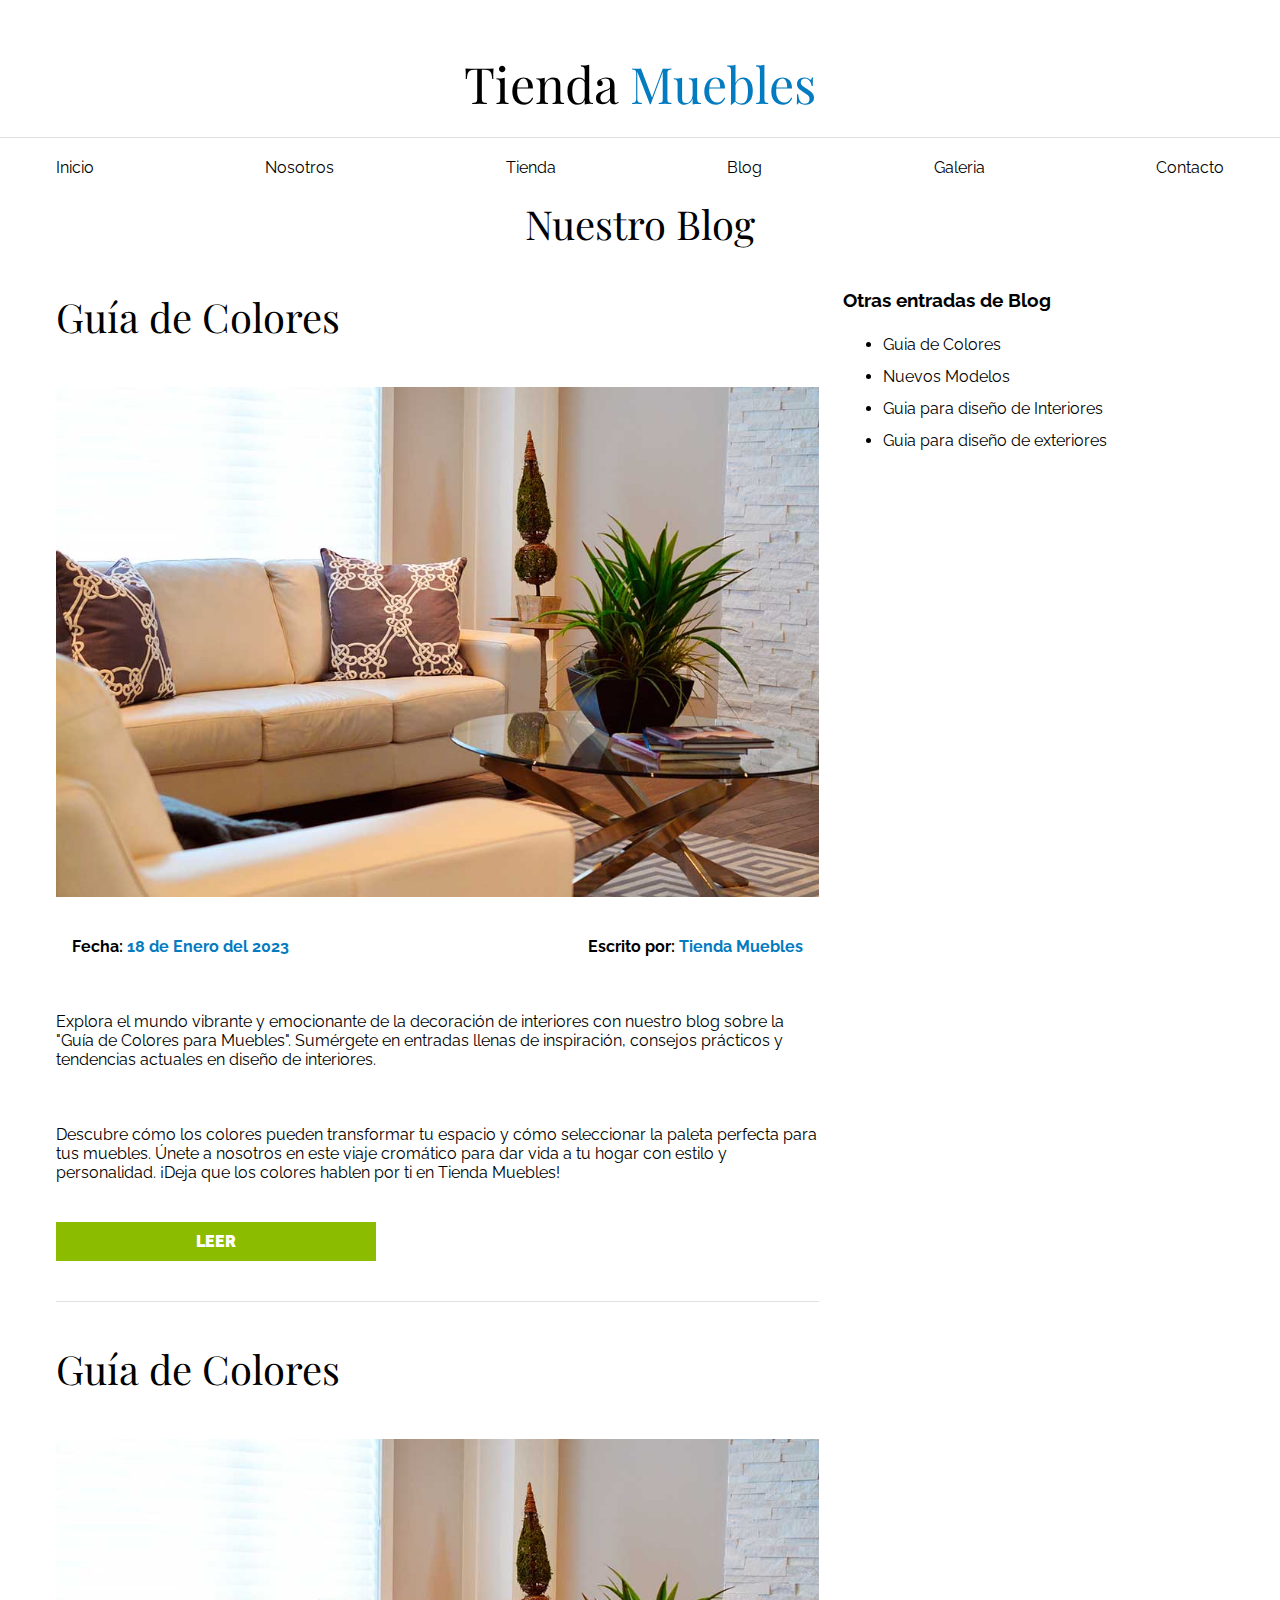
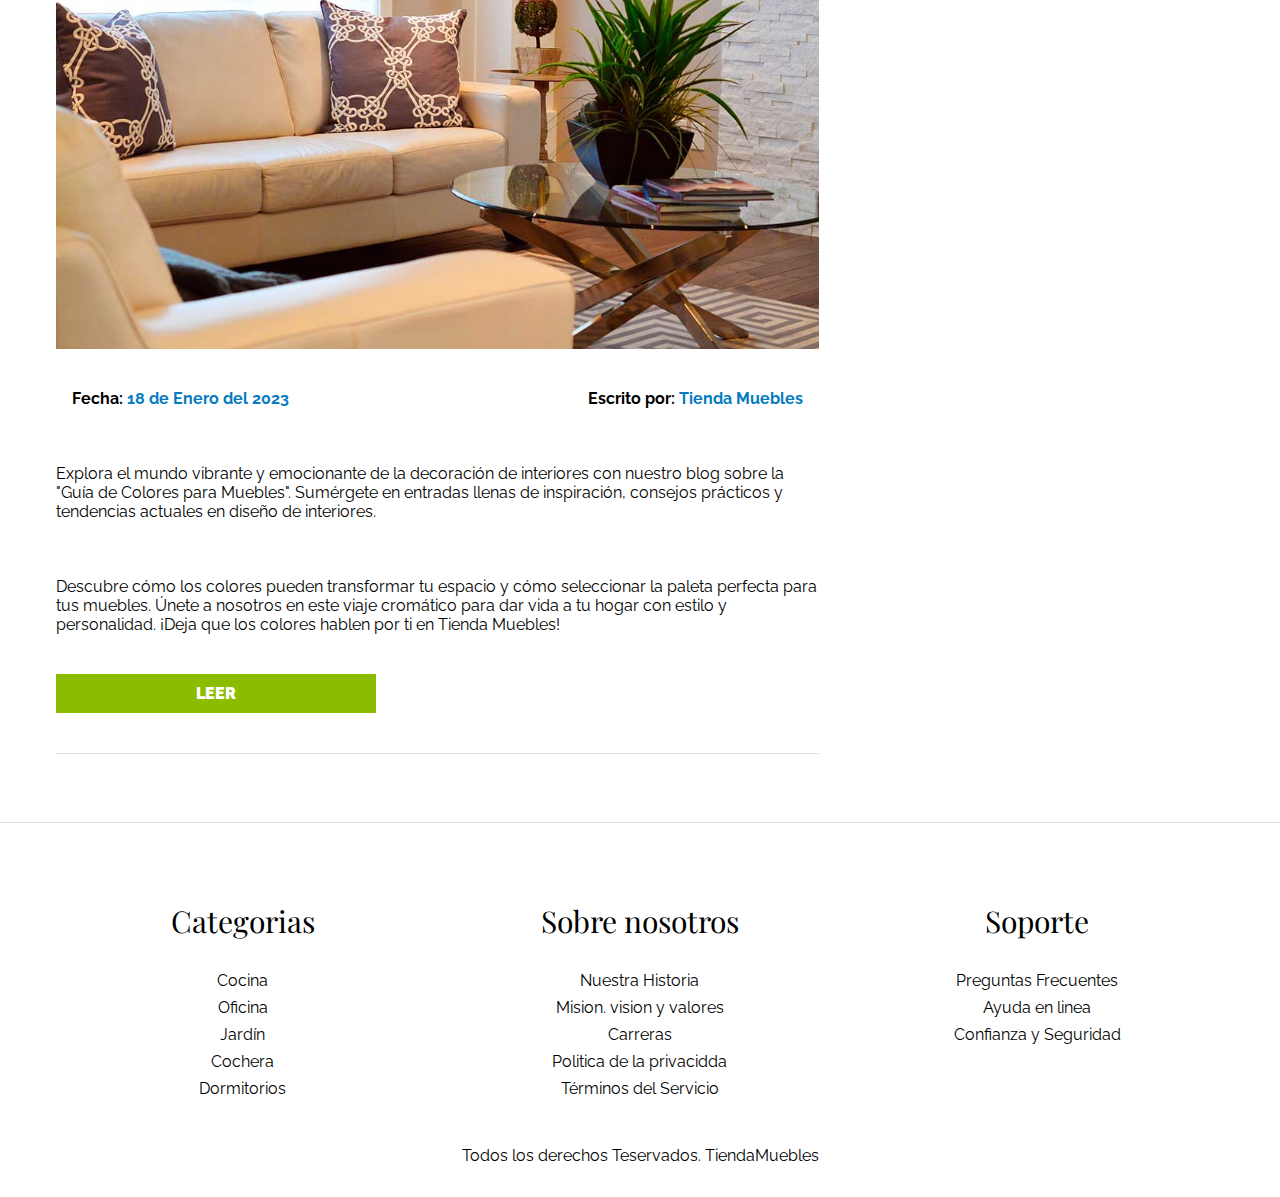
<file: nuestro-blog.html>
<!DOCTYPE html>
<html lang="es">

<head>
  <meta charset="UTF-8">
  <meta name="viewport" content="width=device-width, initial-scale=1.0">
  <link rel="preconnect" href="https://fonts.googleapis.com">
  <link rel="preconnect" href="https://fonts.gstatic.com" crossorigin>
  <link
    href="https://fonts.googleapis.com/css2?family=Playfair+Display:wght@700&family=Raleway:wght@400;900&display=swap"
    rel="stylesheet">
    <link rel="apple-touch-icon" sizes="57x57" href="./favicon/apple-icon-57x57.png">
    <link rel="apple-touch-icon" sizes="60x60" href="./favicon/apple-icon-60x60.png">
    <link rel="apple-touch-icon" sizes="72x72" href="./favicon/apple-icon-72x72.png">
    <link rel="apple-touch-icon" sizes="76x76" href="./favicon/apple-icon-76x76.png">
    <link rel="apple-touch-icon" sizes="114x114" href="./favicon/apple-icon-114x114.png">
    <link rel="apple-touch-icon" sizes="120x120" href="./favicon/apple-icon-120x120.png">
    <link rel="apple-touch-icon" sizes="144x144" href="./favicon/apple-icon-144x144.png">
    <link rel="apple-touch-icon" sizes="152x152" href="./favicon/apple-icon-152x152.png">
    <link rel="apple-touch-icon" sizes="180x180" href="./favicon/apple-icon-180x180.png">
    <link rel="icon" type="image/png" sizes="192x192" href="./favicon/android-icon-192x192.png">
    <link rel="icon" type="image/png" sizes="32x32" href="./favicon/favicon-32x32.png">
    <link rel="icon" type="image/png" sizes="96x96" href="./favicon/favicon-96x96.png">
    <link rel="icon" type="image/png" sizes="16x16" href="./favicon/favicon-16x16.png">
    <link rel="manifest" href="./favicon/manifest.json">
    <meta name="msapplication-TileColor" content="#ffffff">
    <meta name="msapplication-TileImage" content="./favicon/ms-icon-144x144.png">
    <meta name="theme-color" content="#ffffff">
    <link rel="stylesheet" href="./css/style.css">
  <title>E-commerce - Blog</title>
</head>

<body class="body">
  <header class="header">
    <h1 class="titleOne txt-center">Tienda <span>Muebles</span></h1>
  </header>
  <div class="navigation">
    <div class="wrapper">
      <nav class="navMain" aria-label="Navegación principal">
        <a class="enlace" href="./index.html">Inicio</a>
        <a class="enlace" href="./nosotros.html">Nosotros</a>
        <a class="enlace" href="./tienda.html">Tienda</a>
        <a class="enlace" href="./nuestro-blog.html" aria-current="page">Blog</a>
        <a class="enlace" href="./galeria.html">Galeria</a>
        <a class="enlace" href="./contacto.html">Contacto</a>
      </nav>
    </div>
  </div>

  <main class="main">
    <div class="nuestroBlog">
      <div class="wrapper">
        <h2 class="titleTwo txt-center">Nuestro Blog</h2>
        <div class="nuestroBlog-content">
          <div class="nuestroBlog-list">
            <article class="blog">
              <h2 class="titleTwo">Guía de Colores</h2>
              <img src="./image/nosotros.jpg" alt="Mueble color beige">
              <div class="blog-meta">
                <p>Fecha: <span>18 de Enero del 2023</span></p>
                <p>Escrito por: <span>Tienda Muebles</span></p>
              </div>
              <div class="blog-description">
                <p>Explora el mundo vibrante y emocionante de la decoración de interiores con nuestro blog sobre la "Guía de Colores para
                Muebles". Sumérgete en entradas llenas de inspiración, consejos prácticos y tendencias actuales en diseño de interiores.</p>
                <p>Descubre cómo los colores pueden transformar tu espacio y cómo seleccionar la paleta perfecta para tus muebles. Únete a
                nosotros en este viaje cromático para dar vida a tu hogar con estilo y personalidad. ¡Deja que los colores hablen por ti
                en Tienda Muebles!</p>
              </div>
              <a href="./blog.html" class="button bbt-max-inline">Leer</a>
            </article>
            <article class="blog">
              <h2 class="titleTwo">Guía de Colores</h2>
              <img src="./image/nosotros.jpg" alt="Mueble color beige">
              <div class="blog-meta">
                <p>Fecha: <span>18 de Enero del 2023</span></p>
                <p>Escrito por: <span>Tienda Muebles</span></p>
              </div>
              <div class="blog-description">
                <p>Explora el mundo vibrante y emocionante de la decoración de interiores con nuestro blog sobre la "Guía de Colores para
                Muebles". Sumérgete en entradas llenas de inspiración, consejos prácticos y tendencias actuales en diseño de interiores.</p>
                <p>Descubre cómo los colores pueden transformar tu espacio y cómo seleccionar la paleta perfecta para tus muebles. Únete a
                nosotros en este viaje cromático para dar vida a tu hogar con estilo y personalidad. ¡Deja que los colores hablen por ti
                en Tienda Muebles!</p>
              </div>
              <a href="./blog.html" class="button bbt-max-inline">Leer</a>
            </article>
          </div>
          <aside class="nuestroBlog-other">
            <h3 class="titleThreeThree">Otras entradas de Blog</h3>
            <ul>
              <li><a href="./blog.html">Guia de Colores</a></li>
              <li><a href="./blog.html">Nuevos Modelos</a></li>
              <li><a href="./blog.html">Guia para diseño de Interiores</a></li>
              <li><a href="./blog.html">Guia para diseño de exteriores</a></li>
            </ul>
          </aside>
        </div>
      </div>
    </div>
  </main>

  <footer class="footer">
    <div class="wrapper">
      <div class="footer-content">
        <div>
          <h3 class="titleThree">Categorias</h3>
          <nav class="footer-nav" aria-label="Categoria">
            <a href="Cocina" class="enlace">Cocina</a>
            <a href="Oficina" class="enlace">Oficina</a>
            <a href="Jardín" class="enlace">Jardín</a>
            <a href="Cochera" class="enlace">Cochera</a>
            <a href="Dormitorios" class="enlace">Dormitorios</a>
          </nav>
        </div> <!-- fin de la navegacion categorias -->
        <div>
          <h3 class="titleThree">Sobre nosotros</h3>
          <nav class="footer-nav" aria-label="Nosotros">
            <a href="Cocina" class="enlace">Nuestra Historia</a>
            <a href="Oficina" class="enlace">Mision. vision y valores</a>
            <a href="Jardín" class="enlace">Carreras</a>
            <a href="Cochera" class="enlace">Politica de la privacidda</a>
            <a href="Dormitorios" class="enlace">Términos del Servicio</a>
          </nav>
        </div> <!-- fin de la navegacion Sobre nosotros -->
        <div>
          <h3 class="titleThree">Soporte</h3>
          <nav class="footer-nav" aria-label="Soporte">
            <a href="Cocina" class="enlace">Preguntas Frecuentes</a>
            <a href="Oficina" class="enlace">Ayuda en linea</a>
            <a href="Jardín" class="enlace">Confianza y Seguridad</a>
          </nav>
        </div> <!-- fin de la navegacion Soporte -->
      </div><!-- fin de footer conteiner -->
      <div class="footer-copyright">
        <p>Todos los derechos Teservados. TiendaMuebles</p>
      </div>
    </div>
  </footer>

</body>

</html>
</file>
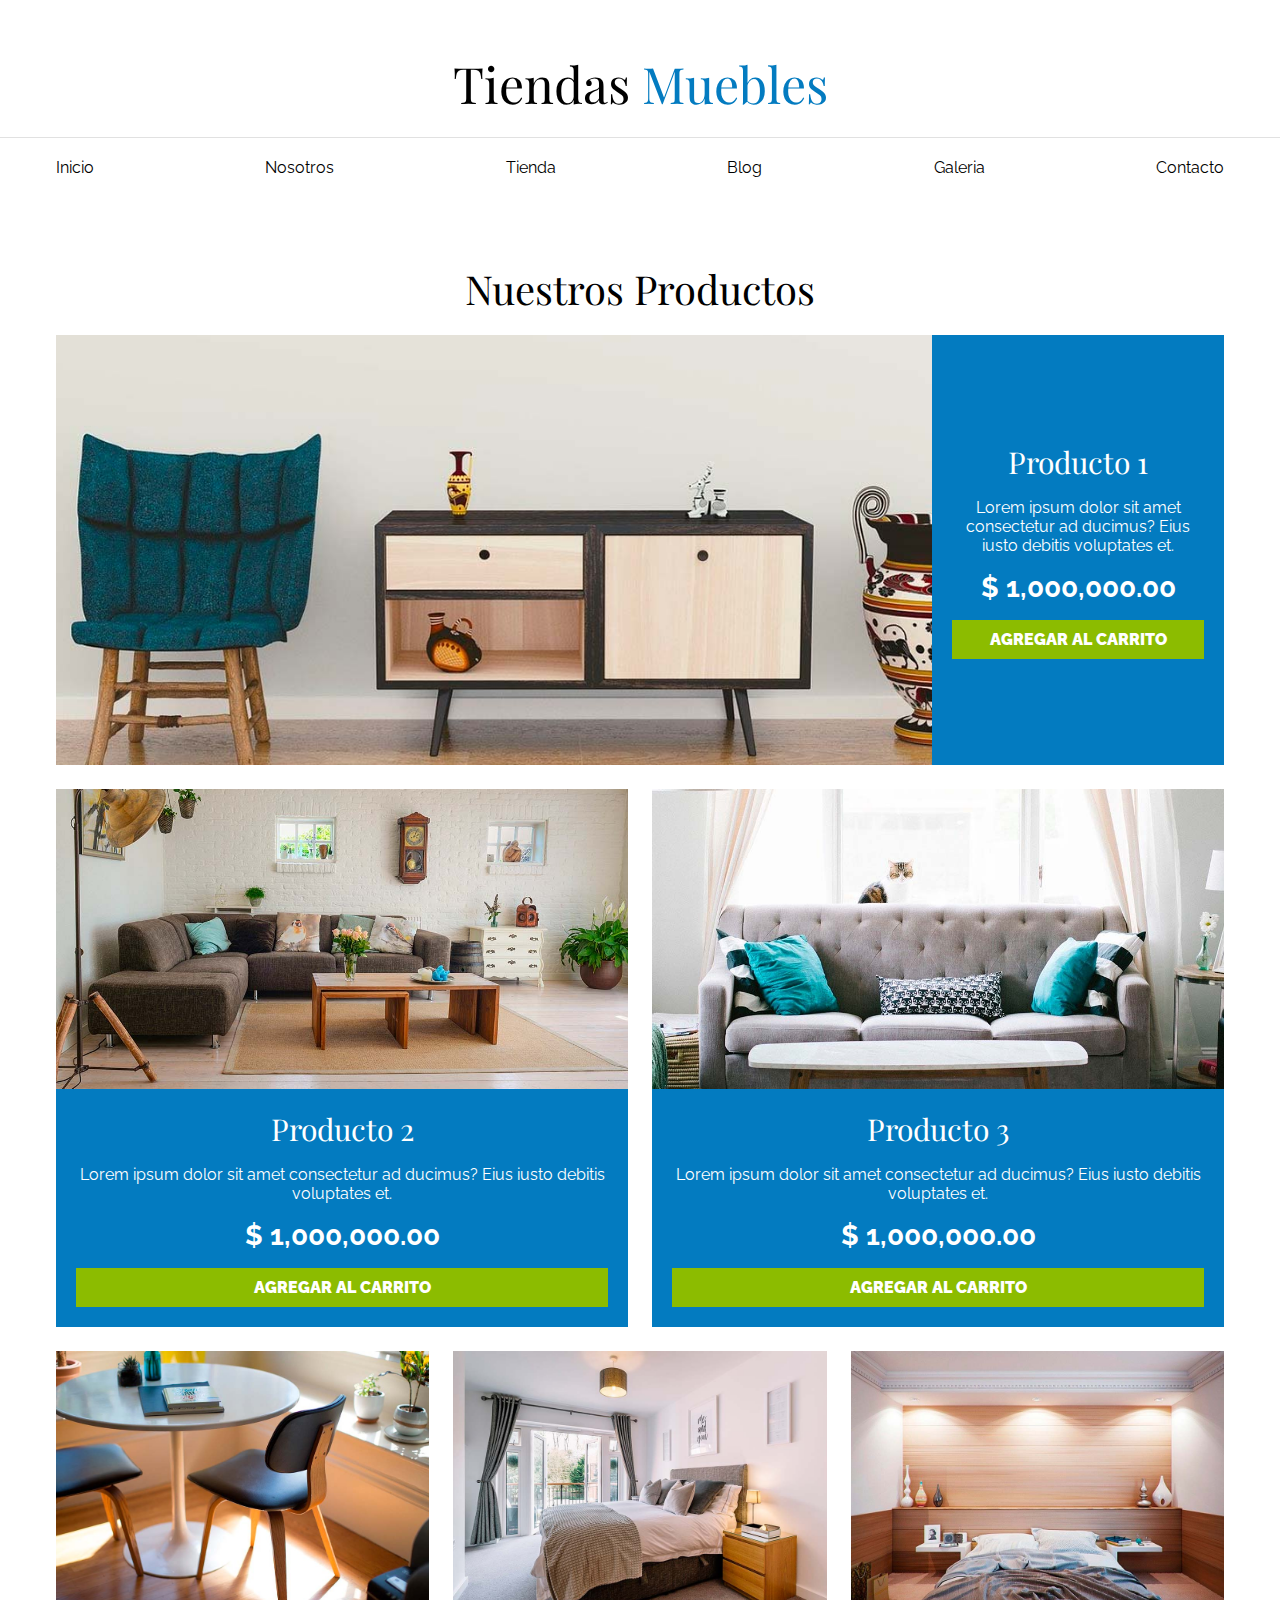
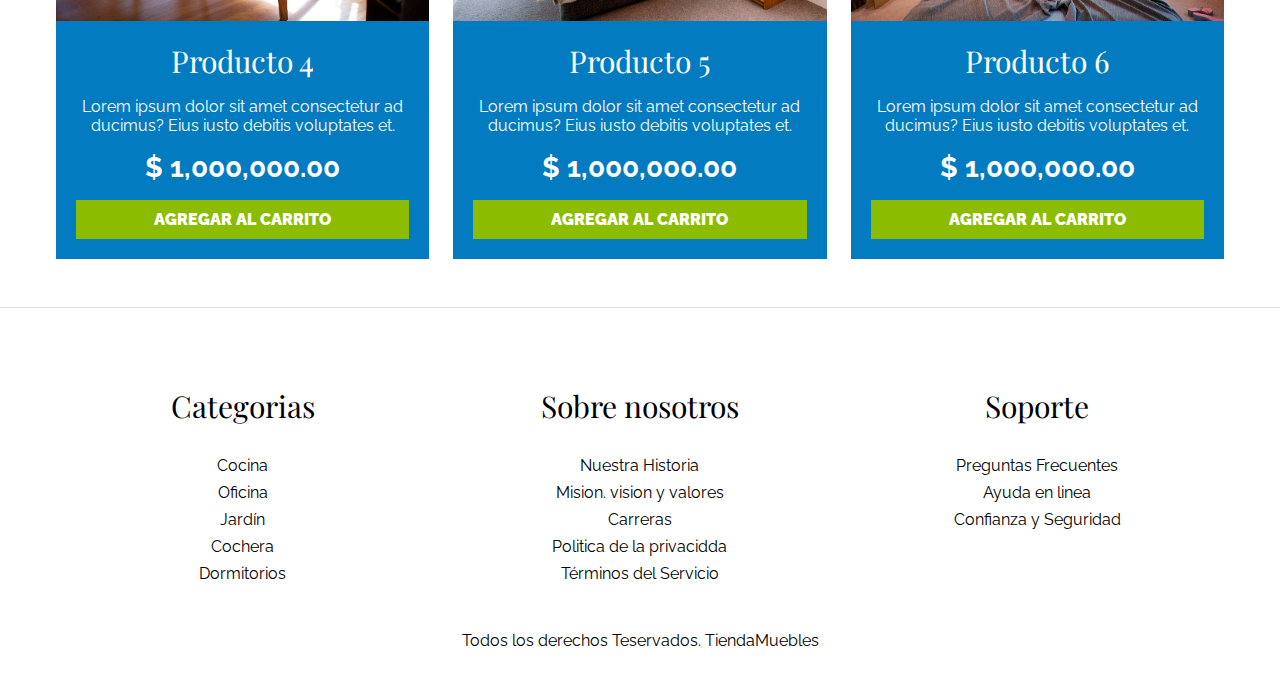
<file: tienda.html>
<!DOCTYPE html>
<html lang="es">

<head>
  <meta charset="UTF-8">
  <meta name="viewport" content="width=device-width, initial-scale=1.0">
  <link rel="preconnect" href="https://fonts.googleapis.com">
  <link rel="preconnect" href="https://fonts.gstatic.com" crossorigin>
  <link
    href="https://fonts.googleapis.com/css2?family=Playfair+Display:wght@700&family=Raleway:wght@400;900&display=swap"
    rel="stylesheet">
  <link rel="apple-touch-icon" sizes="57x57" href="./favicon/apple-icon-57x57.png">
  <link rel="apple-touch-icon" sizes="60x60" href="./favicon/apple-icon-60x60.png">
  <link rel="apple-touch-icon" sizes="72x72" href="./favicon/apple-icon-72x72.png">
  <link rel="apple-touch-icon" sizes="76x76" href="./favicon/apple-icon-76x76.png">
  <link rel="apple-touch-icon" sizes="114x114" href="./favicon/apple-icon-114x114.png">
  <link rel="apple-touch-icon" sizes="120x120" href="./favicon/apple-icon-120x120.png">
  <link rel="apple-touch-icon" sizes="144x144" href="./favicon/apple-icon-144x144.png">
  <link rel="apple-touch-icon" sizes="152x152" href="./favicon/apple-icon-152x152.png">
  <link rel="apple-touch-icon" sizes="180x180" href="./favicon/apple-icon-180x180.png">
  <link rel="icon" type="image/png" sizes="192x192" href="./favicon/android-icon-192x192.png">
  <link rel="icon" type="image/png" sizes="32x32" href="./favicon/favicon-32x32.png">
  <link rel="icon" type="image/png" sizes="96x96" href="./favicon/favicon-96x96.png">
  <link rel="icon" type="image/png" sizes="16x16" href="./favicon/favicon-16x16.png">
  <link rel="manifest" href="./favicon/manifest.json">
  <meta name="msapplication-TileColor" content="#ffffff">
  <meta name="msapplication-TileImage" content="./favicon/ms-icon-144x144.png">
  <meta name="theme-color" content="#ffffff">
  <link rel="stylesheet" href="./css/style.css">
  <title>E-commerce - Tienda</title>
</head>

<body class="body">
  <header class="header">
    <h1 class="titleOne txt-center">Tiendas <span>Muebles</span></h1>
  </header>
  <div class="navigation">
    <div class="wrapper">
      <nav class="navMain" aria-label="Navegación principal">
        <a class="enlace" href="./index.html">Inicio</a>
        <a class="enlace" href="./nosotros.html">Nosotros</a>
        <a class="enlace" href="./tienda.html" aria-current="page">Tienda</a>
        <a class="enlace" href="./nuestro-blog.html">Blog</a>
        <a class="enlace" href="./galeria.html">Galeria</a>
        <a class="enlace" href="./contacto.html">Contacto</a>
      </nav>
    </div>
  </div>
  <main class="main">
    <div class="productoList">
      <div class="wrapper">
        <h2 class="titleTwo txt-center">Nuestros Productos</h2>
        <div class="productoList-content">
          <div class="producto-1 producto">
            <div class="producto-img">
              <img src="./image/producto1.jpg" alt="Repisa de manera color beigh con silla a su costado con asiento de peluche color verde oscuro
                  con franjas negras">
            </div>
            <div class="producto-details">
              <h3 class="titleThree">Producto 1</h3>
              <p>Lorem ipsum dolor sit amet consectetur ad ducimus? Eius iusto debitis voluptates et.</p>
              <span class="producto-precio">$ 1,000,000.00</span>
              <a href="#" class="button">Agregar al carrito</a>
            </div>
          </div>
          <div class="producto-2 producto">
            <div class="producto-img">
              <img src="./image/producto2.jpg" alt="Mueble color marron rata">
            </div>
            <div class="producto-details">
              <h3 class="titleThree">Producto 2</h3>
              <p>Lorem ipsum dolor sit amet consectetur ad ducimus? Eius iusto debitis voluptates et.</p>
              <span class="producto-precio">$ 1,000,000.00</span>
              <a href="#" class="button">Agregar al carrito</a>
            </div> <!-- fin de producto 1 -->
          </div>
          <div class="producto-3 producto">
            <div class="producto-img">
              <img src="./image/producto3.jpg" alt="Mueble color gris claro">
            </div> <!-- fin de producto 2 -->
            <div class="producto-details">
              <h3 class="titleThree">Producto 3</h3>
              <p>Lorem ipsum dolor sit amet consectetur ad ducimus? Eius iusto debitis voluptates et.</p>
              <span class="producto-precio">$ 1,000,000.00</span>
              <a href="#" class="button">Agregar al carrito</a>
            </div>
          </div> <!-- fin de producto 3 -->
          <div class="producto-4 producto">
            <div class="producto-img">
              <img src="./image/producto4.jpg" alt="comedor con mesa de vidrio y sillas de madera con asiento color negro">
            </div>
            <div class="producto-details">
              <h3 class="titleThree">Producto 4</h3>
              <p>Lorem ipsum dolor sit amet consectetur ad ducimus? Eius iusto debitis voluptates et.</p>
              <span class="producto-precio">$ 1,000,000.00</span>
              <a href="#" class="button">Agregar al carrito</a>
            </div>
          </div> <!-- fin de producto 4 -->
          <div class="producto-5 producto">
            <div class="producto-img">
              <img src="./image/producto5.jpg" alt="Cama dos plazas">
            </div>
            <div class="producto-details">
              <h3 class="titleThree">Producto 5</h3>
              <p>Lorem ipsum dolor sit amet consectetur ad ducimus? Eius iusto debitis voluptates et.</p>
              <span class="producto-precio">$ 1,000,000.00</span>
              <a href="#" class="button">Agregar al carrito</a>
            </div>
          </div> <!-- fin de producto 5 -->
          <div class="producto-6 producto">
            <div class="producto-img">
              <img src="./image/producto6.jpg" alt="Cama tamaño king ">
            </div>
            <div class="producto-details">
              <h3 class="titleThree">Producto 6</h3>
              <p>Lorem ipsum dolor sit amet consectetur ad ducimus? Eius iusto debitis voluptates et.</p>
              <span class="producto-precio">$ 1,000,000.00</span>
              <a href="#" class="button">Agregar al carrito</a>
            </div>
          </div> <!-- fin de producto 6 -->
        </div>
      </div>
    </div>
  </main>

  <footer class="footer">
    <div class="wrapper">
      <div class="footer-content">
        <div>
          <h3 class="titleThree">Categorias</h3>
          <nav class="footer-nav" aria-label="Categoria">
            <a href="Cocina" class="enlace">Cocina</a>
            <a href="Oficina" class="enlace">Oficina</a>
            <a href="Jardín" class="enlace">Jardín</a>
            <a href="Cochera" class="enlace">Cochera</a>
            <a href="Dormitorios" class="enlace">Dormitorios</a>
          </nav>
        </div> <!-- fin de la navegacion categorias -->
        <div>
          <h3 class="titleThree">Sobre nosotros</h3>
          <nav class="footer-nav" aria-label="Nosotros">
            <a href="Cocina" class="enlace">Nuestra Historia</a>
            <a href="Oficina" class="enlace">Mision. vision y valores</a>
            <a href="Jardín" class="enlace">Carreras</a>
            <a href="Cochera" class="enlace">Politica de la privacidda</a>
            <a href="Dormitorios" class="enlace">Términos del Servicio</a>
          </nav>
        </div> <!-- fin de la navegacion Sobre nosotros -->
        <div>
          <h3 class="titleThree">Soporte</h3>
          <nav class="footer-nav" aria-label="Soporte">
            <a href="Cocina" class="enlace">Preguntas Frecuentes</a>
            <a href="Oficina" class="enlace">Ayuda en linea</a>
            <a href="Jardín" class="enlace">Confianza y Seguridad</a>
          </nav>
        </div> <!-- fin de la navegacion Soporte -->
      </div><!-- fin de footer conteiner -->
      <div class="footer-copyright">
        <p>Todos los derechos Teservados. TiendaMuebles</p>
      </div>
    </div>
  </footer>

</body>

</html>
</file>
<file: css/style.css>
@import './global.css';
@import './utilily.css';
@import './header.css';
@import './nav-main.css';
@import './enlace.css';
@import './button.css';
@import './hero.css';
@import './categoria-list.css';
@import './sobre-nosotros.css';
@import './producto-list.css';
@import './nosotros.css';
@import './nuestro-blog.css';
@import './blog.css';
@import './galeria.css';
@import './contacto.css';
@import './footer.css';

:root {
  font-size: 16px;
  --mainFontfamily: 'Raleway', sans-serif;
  --secondaryFontfamily: 'Playfair Display', serif;
  --green: #8cbc00;
  --greenDark: #769c02;
  --blue: #037bc0;
  --white: #ffffff;
  --black: #000000;
  --grey: #e1e1e1;
  --titleOne: 900 2.5rem/normal var(--secondaryFontfamily);
  --titleTwo: 900 2rem/normal var(--secondaryFontfamily);
  --titleThree: 900 1.5rem/normal var(--secondaryFontfamily);
}

@media screen and (min-width:768px) {
  :root {
    --titleOne: 3.125rem/normal var(--secondaryFontfamily);
    --titleTwo: 2.5rem/normal var(--secondaryFontfamily);
    --titleThree: 1.875rem/normal var(--secondaryFontfamily);
  }
}
</file>
